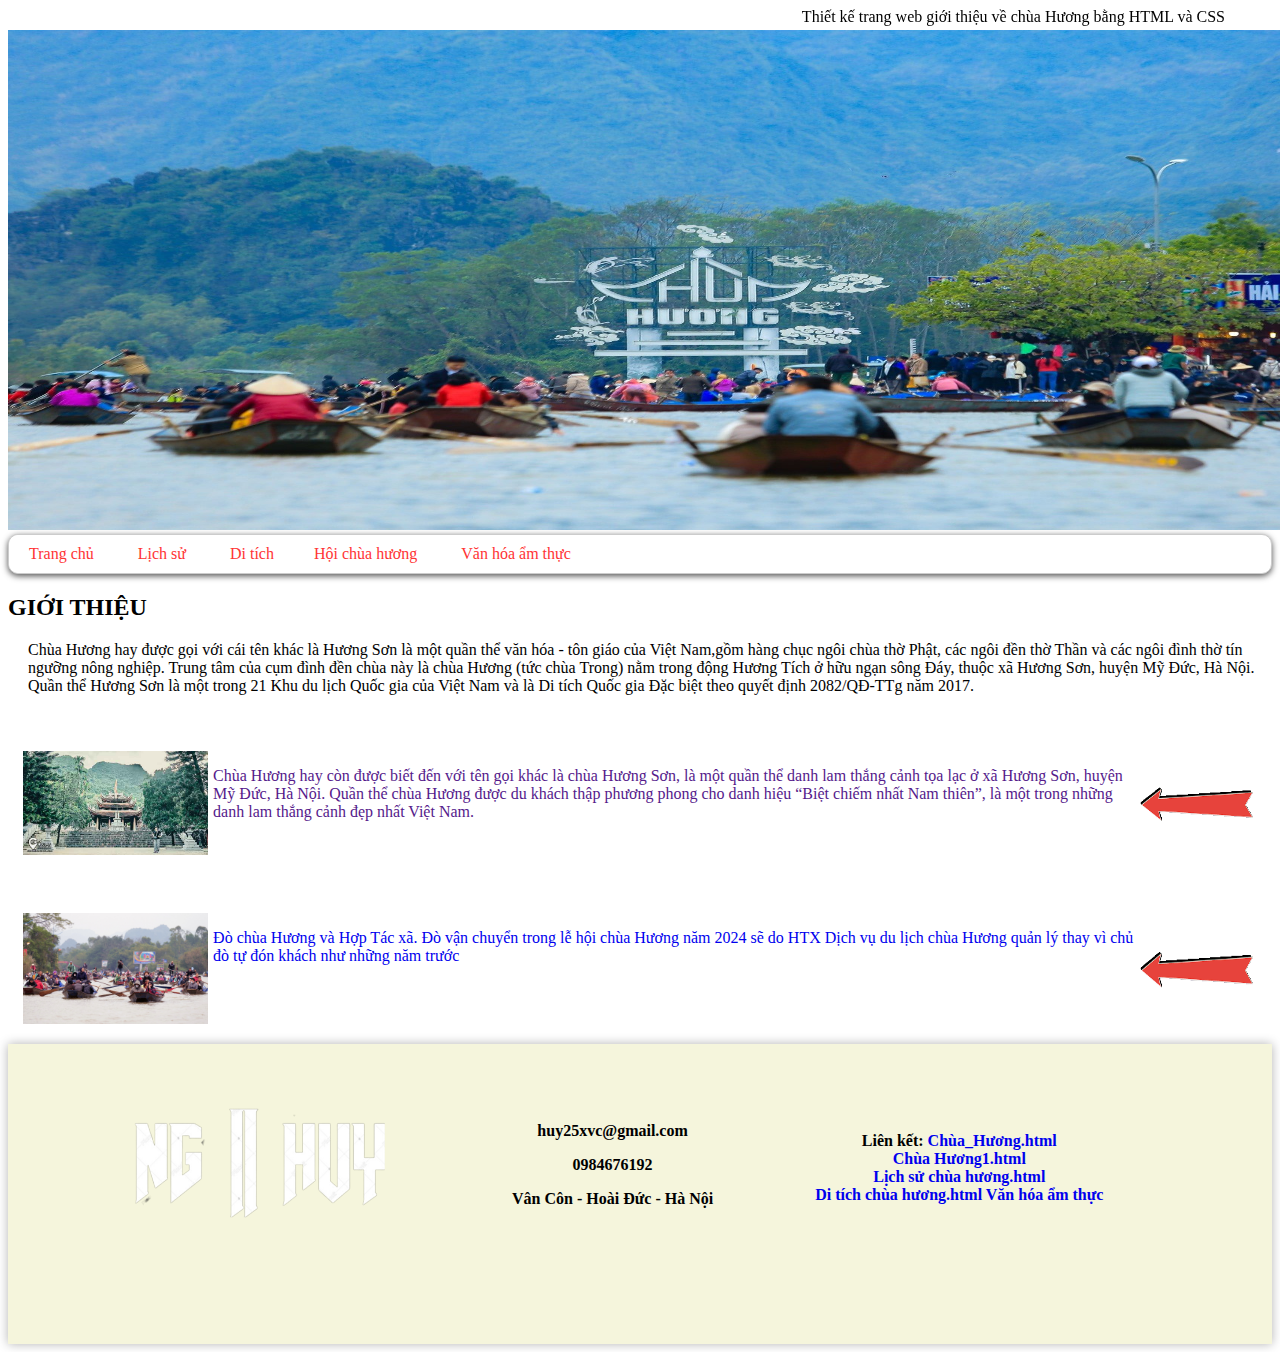
<file: index.html>
<!DOCTYPE html>
<html lang="en">
<head>
    <meta charset="UTF-8">
    <meta name="viewport" content="width=device-width, initial-scale=1.0">
    
    <title>Chùa Hương</title>
    <link rel="stylesheet" href="./1771020357.css">
</head>
<body>
<main>
  <header>
    <div>
        <marquee behavior="alternate">Thiết kế trang web giới thiệu về chùa Hương bằng HTML và CSS</marquee>
    </div>
    <div align="center">
            <a href="./chua-huong.jpg"><img src="./chua-huong.jpg" alt="" width="1500px" height="500px"></a>
    </div>
  </header>
  <main>
    <nav>
        <div class="menu">
    <ul>
      <li><a href="#">Trang chủ</a></li>
      <li><a href="./lich-su-chua-huong.html">Lịch sử</a>
        <ul class="submenu">
          <li><a href="./lich-su-chua-huong.html#C1">Lịch sử ra đời</a></li>
          <li><a href="./lich-su-chua-huong.html#C2">Khám phá truyền thống</a></li>
        </ul>
      </li>
      <li><a href="#">Di tích</a>
        <ul class="submenu1">
        <li><a href="./Di-tich-chua-huong.html#k1" class="href">Di tích nổi tiếng</a></li>
        <li><a href="./Di-tich-chua-huong.html#k2" class="href">Di tích tham quan được quan tâm nhất</a></li>
      </li>
        </ul>
        
      <li><a href="./Chua-huong.html#h1">Hội chùa hương</a>
        <ul class="submenu2">
          <li><a href="./Chua-huong.html#e1"5 class="href">Thời Gian</a></li>
          <li><a href="./Chua_Huong.html#H1" class="href">một số địa điểm các tuyến hội nổi tiếng</a></li>
          <li><a href="./Chua_Huong.html#L1" class="href">Một số vấn đề khi đi hội</a></li>
        </ul>
      </li>
      <li><a href="./Van-Hoa-Am-Thuc.html#AT1">Văn hóa ẩm thực</a></li>
    </ul>
  </div>
  </nav>
<h2>GIỚI THIỆU</h2>
<nav>
<div>
      <ul>
        <li class="Chuahuong">Chùa Hương hay được gọi với cái tên khác là Hương Sơn là một quần thể văn hóa - tôn giáo của Việt Nam,gồm hàng chục ngôi chùa thờ Phật, các ngôi đền thờ Thần và các ngôi đình thờ tín ngưỡng nông nghiệp. Trung tâm của cụm đình đền chùa này là chùa Hương (tức chùa Trong) nằm trong động Hương Tích ở hữu ngạn sông Đáy, thuộc xã Hương Sơn, huyện Mỹ Đức, Hà Nội. Quần thể Hương Sơn là một trong 21 Khu du lịch Quốc gia của Việt Nam và là Di tích Quốc gia Đặc biệt theo quyết định 2082/QĐ-TTg năm 2017.</li><br><br>
      </ul>
    <div>
      <a href=""><div class="container"><img src="./chua-thien-tru-chua-huong-dong-huong-tich-tour-le-hoi-kynghidongduong-vn-01.jpg" alt="Chuahuong" width="15%">
      <p class="caption" id="#o1">Chùa Hương hay còn được biết đến với tên gọi khác là chùa Hương Sơn, là một quần thể danh lam thắng cảnh tọa lạc ở xã Hương Sơn, huyện Mỹ Đức, Hà Nội. Quần thể chùa Hương được du khách thập phương phong cho danh hiệu “Biệt chiếm nhất Nam thiên”, là một trong những danh lam thắng cảnh đẹp nhất Việt Nam.</p>
      <img class="caps" src="./arrow-3683_256.gif" width="10%"></div></a>
    </div>
      <br>
    <div>
      <a href="Chua-huong1.html"><div class="container"><img src="./do.jpg" alt="" width="15%">
      <p class="caption" >Đò chùa Hương và Hợp Tác xã. Đò vận chuyển trong lễ hội chùa Hương năm 2024 sẽ do HTX Dịch vụ du lịch chùa Hương quản lý thay vì chủ đò tự đón khách như những năm trước</p>
      <img class="caps" src="./arrow-3683_256.gif" width="10%"></div></a>
    </div>
  </nav>
    </main>
    <footer>
      <div class="box">
        <table>
            <tr>
                <th class="box1">
                    <img src="./logo.jpg" width="500px">
                </th>
                <th class="w">
                    <p class="v1"><i class="fas fa-envelope"></i> huy25xvc@gmail.com</p>
                    <p class="v2"><i class="fas fa-phone"></i> 0984676192</p>
                    <p class="v3"><i class="fas fa-map-marker-alt"></i> Vân Côn - Hoài Đức - Hà Nội</p>
                </th>
                <th class="k">Liên kết: <a href="Chua-huong.html">Chùa_Hương.html</a><br>
                    <a href="Chua-huong1.html">Chùa Hương1.html</a><br>
                    <a href="./lich-su-chua-huong.html">Lịch sử chùa hương.html</a><br>
                    <a href="./Di-tich-chua-huong.html">Di tích chùa hương.html</a>
                    <a href="./Van-Hoa-Am-Thuc.html">Văn hóa ẩm thực</a>
                </th>
            </tr>
        </table>
    </div>
    </footer>
  </body>
</html>
</file>
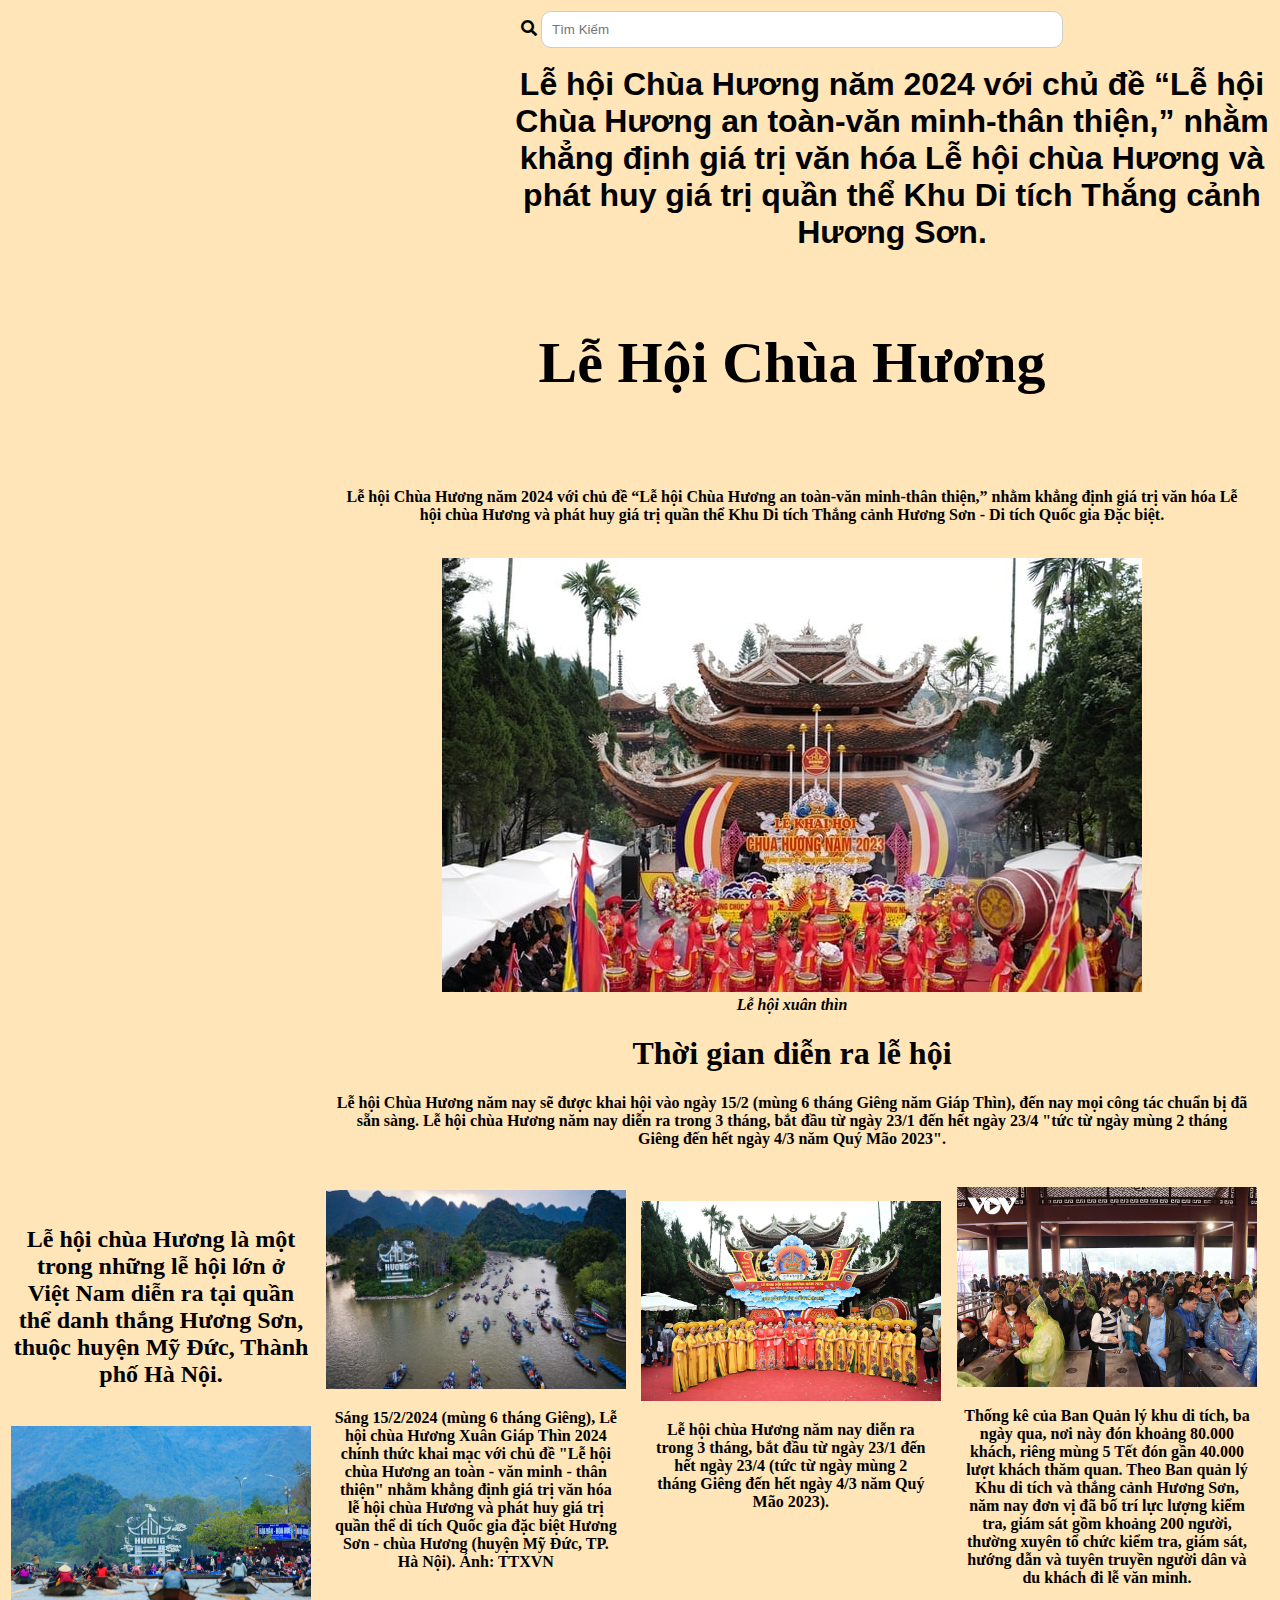
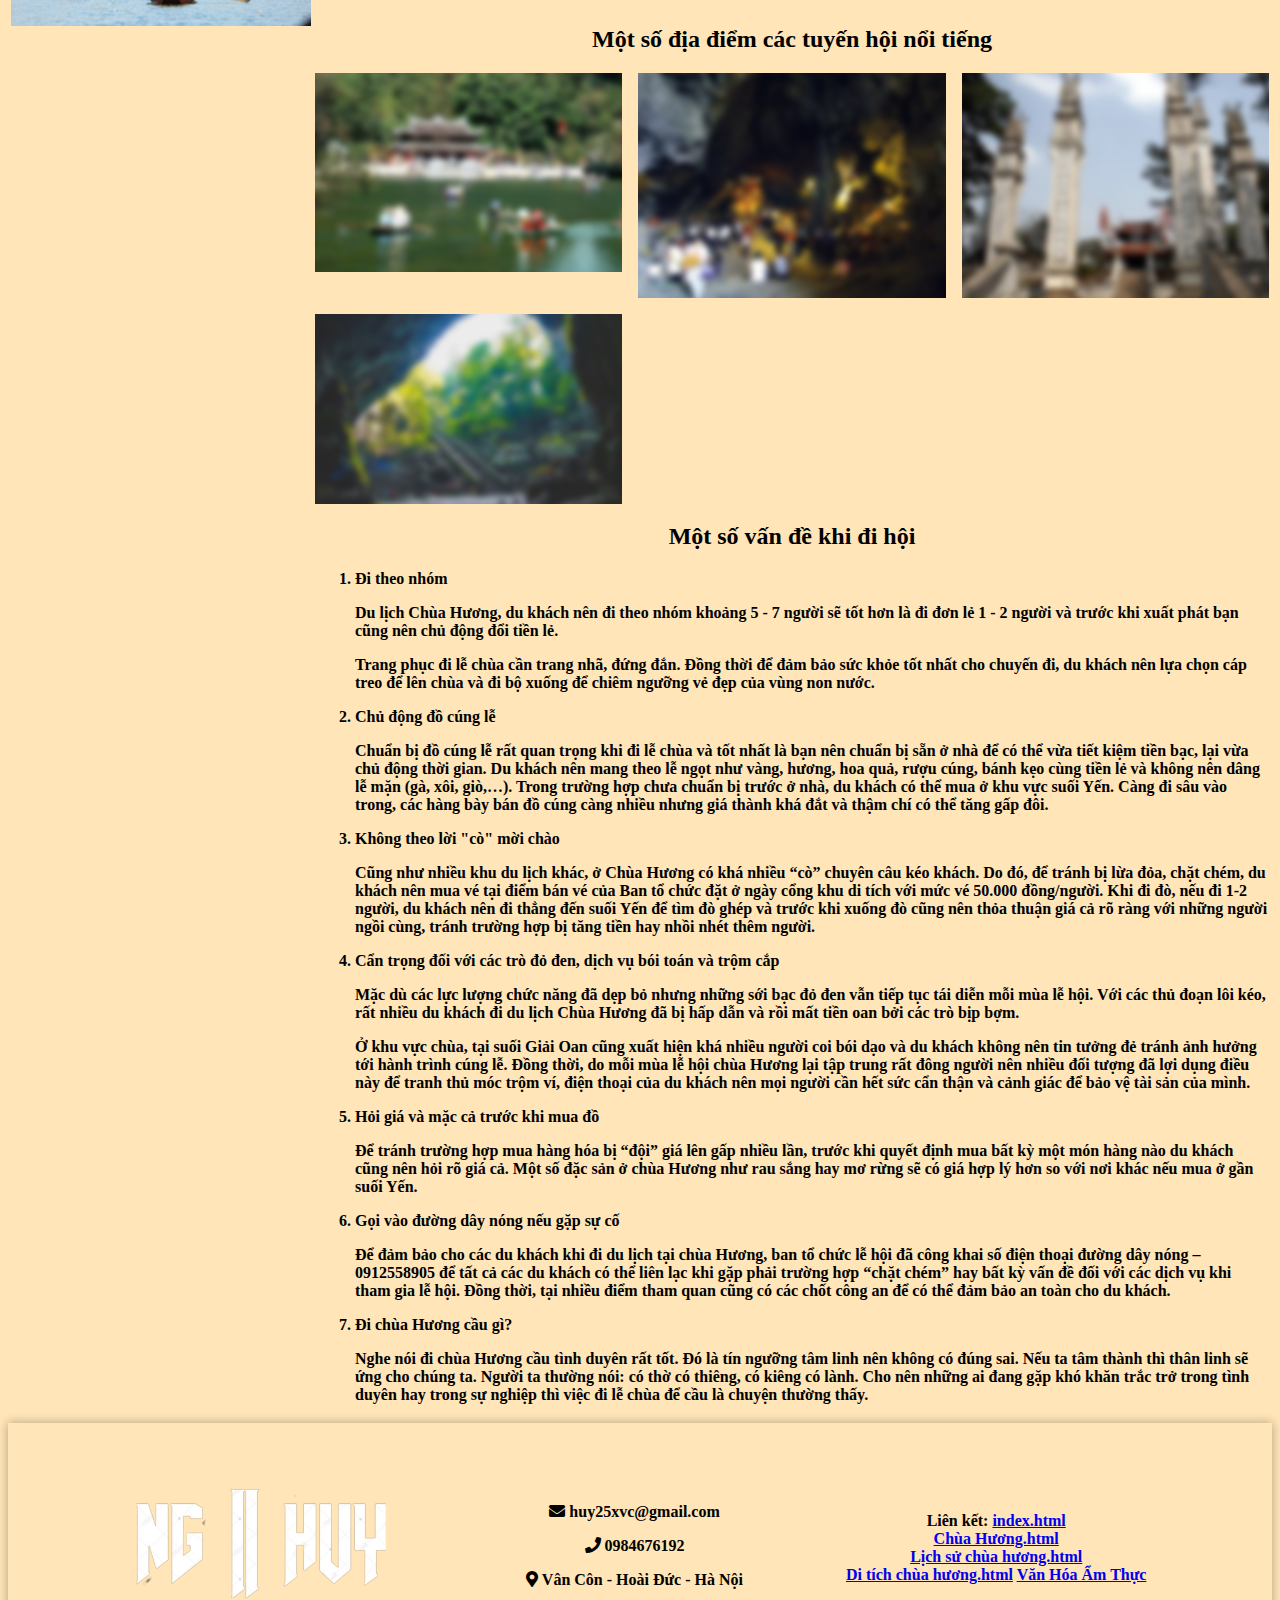
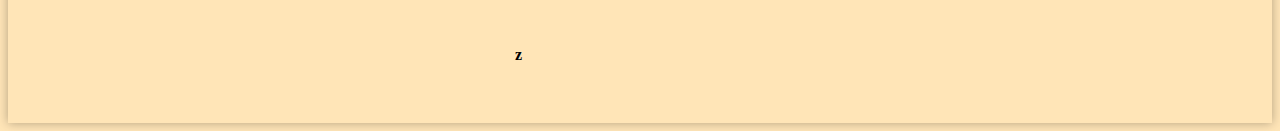
<file: Chua-huong.html>
<!DOCTYPE html>
<html lang="en">
<head>
    <meta charset="UTF-8">
    <meta name="viewport" content="width=device-width, initial-scale=1.0">
    <title>Ảnh hội chùa Hương</title>
    <link rel="stylesheet" href="./Chua-huong.css">
    <link rel="stylesheet" href="https://cdnjs.cloudflare.com/ajax/libs/font-awesome/5.15.2/css/all.min.css">
</head>
<body>
    <header>
        <table>
        <tr>
            <th><h2>Lễ hội chùa Hương là một<br>
                trong những lễ hội lớn ở<br>
                Việt Nam diễn ra tại quần<br>
                thể danh thắng Hương Sơn,<br>
                thuộc huyện Mỹ Đức, Thành<br>
                phố Hà Nội.</h2><br>
            <div class="image-container">
                <img src="./chua-huong.jpg">
            </div>    
            </th>
            <th><div class="input-container">
        <i class="fas fa-search input-icon"></i>
        <input type="text" class="input-bar" placeholder="Tìm Kiếm">
      </div>
    </header>
    <br>
    <main>
        <h1 class="chu">Lễ hội Chùa Hương năm 2024 với chủ đề “Lễ hội Chùa Hương an toàn-văn minh-thân thiện,” nhằm khẳng định giá trị văn hóa Lễ hội chùa Hương và phát huy giá trị quần thể Khu Di tích Thắng cảnh Hương Sơn.</h1>
    <div class="container">
        <p class="caps" id="h1">Lễ Hội Chùa Hương</p><br>
        <p>Lễ hội Chùa Hương năm 2024 với chủ đề “Lễ hội Chùa Hương an toàn-văn minh-thân thiện,” nhằm khẳng định giá trị văn hóa Lễ hội chùa Hương và phát huy giá trị quần thể Khu Di tích Thắng cảnh Hương Sơn - Di tích Quốc gia Đặc biệt.</p><br>
        <a href="#"><img src="./1.jpg"></a><br><i>Lễ hội xuân thìn</i>
        </p>
        <h1 id="e1">Thời gian diễn ra lễ hội</h1>
    <p class="a">Lễ hội Chùa Hương năm nay sẽ được khai hội vào ngày 15/2 (mùng 6 tháng Giêng năm Giáp Thìn), đến nay mọi công tác chuẩn bị đã sẵn sàng.
        Lễ hội chùa Hương năm nay diễn ra trong 3 tháng, bắt đầu từ ngày 23/1 đến hết ngày 23/4 "tức từ ngày mùng 2 tháng Giêng đến hết ngày 4/3 năm Quý Mão 2023".</p>
            </div>
        <table>
            <tr class="b">
                <th><img src="./2.jpg" width="300px" class="zoomable"><br>
                <p>Sáng 15/2/2024 (mùng 6 tháng Giêng), Lễ hội
                    chùa Hương Xuân Giáp Thìn 2024 chính thức khai
                    mạc với chủ đề "Lễ hội chùa Hương an toàn - văn minh - thân thiện" nhằm khẳng định giá trị văn hóa lễ hội chùa Hương và phát huy giá trị quần thể di tích Quốc gia đặc biệt Hương Sơn - chùa Hương (huyện Mỹ Đức, TP. Hà Nội). Ảnh: TTXVN</p>
                </th>
                <th><img src="./3.jpg" width="300px" class="zoomable1"><br>
                <p>Lễ hội chùa Hương năm nay diễn ra trong 3 tháng, bắt đầu từ ngày 23/1 đến hết ngày 23/4 (tức từ ngày mùng 2 tháng Giêng đến hết ngày 4/3 năm Quý Mão 2023).</p>
                </th>
                <th><img src="./cuoi-tet.jpg" width="300px" class="zoomable2"><br>
                <p>Thống kê của Ban Quản lý khu di tích, ba ngày qua, nơi này đón khoảng 80.000 khách, riêng mùng 5 Tết đón gần 40.000 lượt khách thăm quan. 
                    Theo Ban quản lý Khu di tích và thắng cảnh Hương Sơn, năm nay đơn vị đã bố trí lực lượng kiểm tra, giám sát gồm khoảng 200 người, thường xuyên tổ chức kiểm tra, giám sát, hướng dẫn và tuyên truyền người dân và du khách đi lễ văn minh. 
                </p>
                </th>
            </tr>
        </table>
        <div>
            <div class="localtion-child">
                <h2 id="H1">Một số địa điểm các tuyến hội nổi tiếng</h2>
                <div class="gril-container">
                <article class="Localtion-listing" id="1">
                    <a href="#" class="Localtion-title">Đền Ngũ Trình Nhạc</a>
                    <div class="Localtion-image"><img src="./den-ngu-trinh-nhac.jpg" alt="đền ngũ trình nhạc" width="340px"></div>
                </article> 
                <article class="Localtion-listing" id="2">
                    <a href="#" class="Localtion-title">Động Đại Bình</a>
                    <div class="Localtion-image"><img src="./dong-dai-binh.jpg" alt="động đại bình" width="340px"></div>
                </article> 
                <article class="Localtion-listing" id="3">
                    <a href="#" class="Localtion-title">Đền Cửa Võng</a>
                    <div class="Localtion-image"> <img src="./den-cua-vong.jpg" alt="Đền cửa võng" width="340px"></div>
                </article>
                <article class="Localtion-listing" id="4">
                    <a href="#" class="Localtion-title">Động Hương Tích</a>
                    <div class="Localtion-image"><img src="./dong-huong-tich.jpg" alt="Động hương tích" width="340px"></div>
                </article>
                </div>
                <div id="L1">
                    <h2>Một số vấn đề khi đi hội</h2>
                </div>
                    <ol class="list" start="1">
                    <li>Đi theo nhóm</li>
                    <p>Du lịch Chùa Hương, du khách nên đi theo nhóm khoảng 5 - 7 người sẽ tốt hơn là đi đơn lẻ 1 - 2 người và trước khi xuất phát bạn cũng nên chủ động đổi tiền lẻ. </p>
                    <p>Trang phục đi lễ chùa cần trang nhã, đứng đắn. Đồng thời để đảm bảo sức khỏe tốt nhất cho chuyến đi, du khách nên lựa chọn cáp treo để lên chùa và đi bộ xuống để chiêm ngưỡng vẻ đẹp của vùng non nước.</p>
                    <li>Chủ động đồ cúng lễ</li>
                    <p>Chuẩn bị đồ cúng lễ rất quan trọng khi đi lễ chùa và tốt nhất là bạn nên chuẩn bị sẵn ở nhà để có thể vừa tiết kiệm tiền bạc, lại vừa chủ động thời gian. Du khách nên mang theo lễ ngọt như vàng, hương, hoa quả, rượu cúng, bánh kẹo cùng tiền lẻ và không nên dâng lễ mặn (gà, xôi, giò,…). Trong trường hợp chưa chuẩn bị trước ở nhà, du khách có thể mua ở khu vực suối Yến.  Càng đi sâu vào trong, các hàng bày bán đồ cúng càng nhiều nhưng giá thành khá đắt và thậm chí có thể tăng gấp đôi.</p>
                    <li>Không theo lời "cò" mời chào</li>
                    <p>Cũng như nhiều khu du lịch khác, ở Chùa Hương có khá nhiều “cò” chuyên câu kéo khách. Do đó, để tránh bị lừa đỏa, chặt chém, du khách nên mua vé tại điểm bán vé của Ban tổ chức đặt ở ngày cổng khu di tích với mức vé 50.000 đồng/người. Khi đi đò, nếu đi 1-2 người, du khách nên đi thẳng đến suối Yến để tìm đò ghép và trước khi xuống đò cũng nên thỏa thuận giá cả rõ ràng với những người ngồi cùng, tránh trường hợp bị tăng tiền hay nhồi nhét thêm người.</p>
                    <li>Cẩn trọng đối với các trò đỏ đen, dịch vụ bói toán và trộm cắp</li>
                    <p>Mặc dù các lực lượng chức năng đã dẹp bỏ nhưng những sới bạc đỏ đen vẫn tiếp tục tái diễn mỗi mùa lễ hội. Với các thủ đoạn lôi kéo, rất nhiều du khách đi du lịch Chùa Hương đã bị hấp dẫn và rồi mất tiền oan bởi các trò bịp bợm.
                    </p>
                    <p>Ở khu vực chùa, tại suối Giải Oan cũng xuất hiện khá nhiều người coi bói dạo và du khách không nên tin tưởng đẻ tránh ảnh hưởng tới hành trình cúng lễ. Đồng thời, do mỗi mùa lễ hội chùa Hương lại tập trung rất đông người nên nhiều đối tượng đã lợi dụng điều này để tranh thủ móc trộm ví, điện thoại của du khách nên mọi người cần hết sức cẩn thận và cảnh giác để bảo vệ tài sản của mình.</p>
                    
                    <li>Hỏi giá và mặc cả trước khi mua đồ</li>
                    <p>Để tránh trường hợp mua hàng hóa bị “đội” giá lên gấp nhiều lần, trước khi quyết định mua bất kỳ một món hàng nào du khách cũng nên hỏi rõ giá cả. Một số đặc sản ở chùa Hương như rau sắng hay mơ rừng sẽ có giá hợp lý hơn so với nơi khác nếu mua ở gần suối Yến.</p>
                    <li>Gọi vào đường dây nóng nếu gặp sự cố</li>
                    <p>Để đảm bảo cho các du khách khi đi du lịch tại chùa Hương, ban tổ chức lễ hội đã công khai số điện thoại đường dây nóng – 0912558905 để tất cả các du khách có thể liên lạc khi gặp phải trường hợp “chặt chém” hay bất kỳ vấn đề đối với các dịch vụ khi tham gia lễ hội. Đồng thời, tại nhiều điểm tham quan cũng có các chốt công an để có thể đảm bảo an toàn cho du khách.</p>
                    <li>Đi chùa Hương cầu gì?</li>
                    <p>Nghe nói đi chùa Hương cầu tình duyên rất tốt. Đó là tín ngưỡng tâm linh nên không có đúng sai. Nếu ta tâm thành thì thân linh sẽ ứng cho chúng ta. Người ta thường nói: có thờ có thiêng, có kiêng có lành. Cho nên những ai đang gặp khó khăn trắc trở trong tình duyên hay trong sự nghiệp thì việc đi lễ chùa để cầu là chuyện thường thấy.</p>
                </ol>  
            </div>
        </div>
        </th>
    </tr>
    </table>
</main>
    <footer>
        <div class="box">
        <table>
            <tr>
                <th class="box1">
                    <img src="./logo.jpg" width="500px">
z                <th class="w">
                    <p class="v1"><i class="fas fa-envelope"></i> huy25xvc@gmail.com</p>
                    <p class="v2"><i class="fas fa-phone"></i> 0984676192</p>
                    <p class="v3"><i class="fas fa-map-marker-alt"></i> Vân Côn - Hoài Đức - Hà Nội</p>
                </th>
                <th class="k">Liên kết: <a href="./index.html">index.html</a><br>
                    <a href="./Chua-huong1.html">Chùa Hương.html</a><br>
                    <a href="./lich-su-chua-huong.html">Lịch sử chùa hương.html</a><br>
                    <a href="./Di-tich-chua-huong.html">Di tích chùa hương.html</a>
                    <a href="./Van-Hoa-Am-Thuc.html">Văn Hóa Ẩm Thực</a>
                </th>
            </tr>
        </table>
    </div>
    </footer>
</body>
</html>
</file>
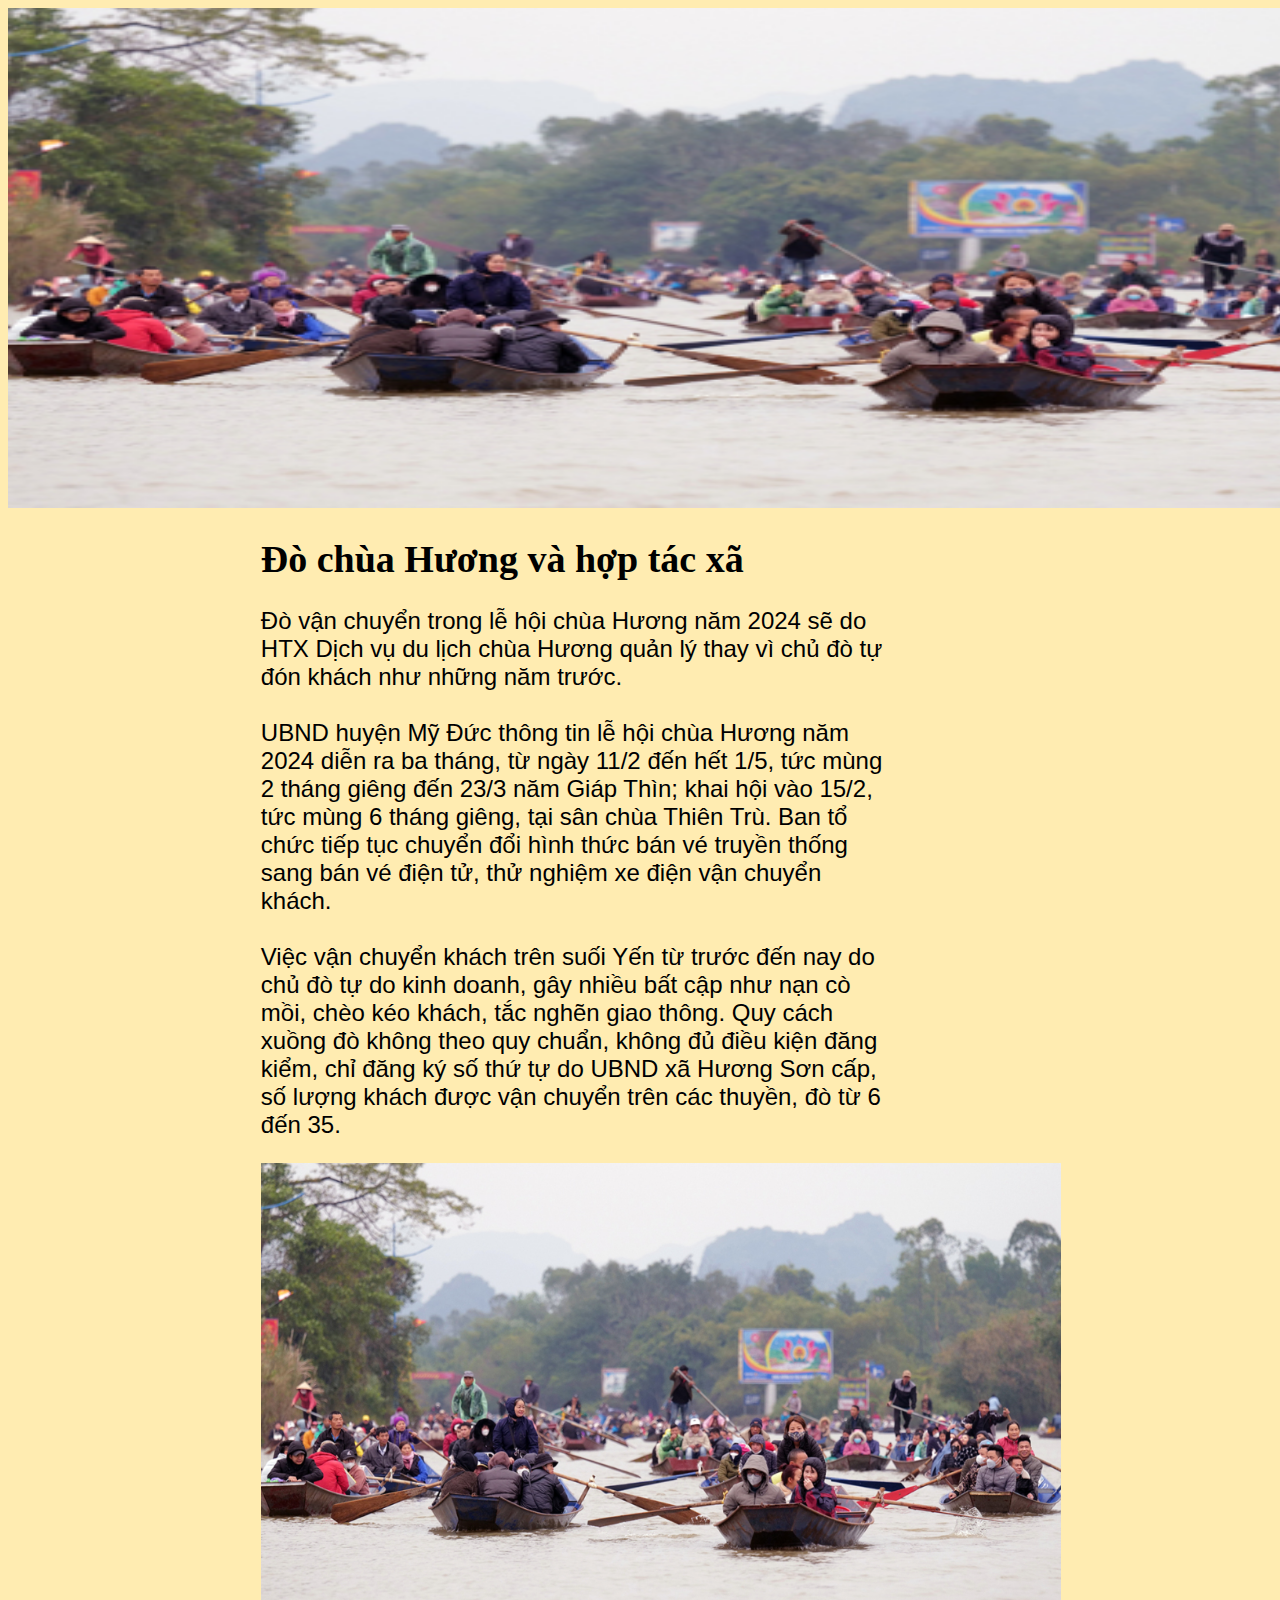
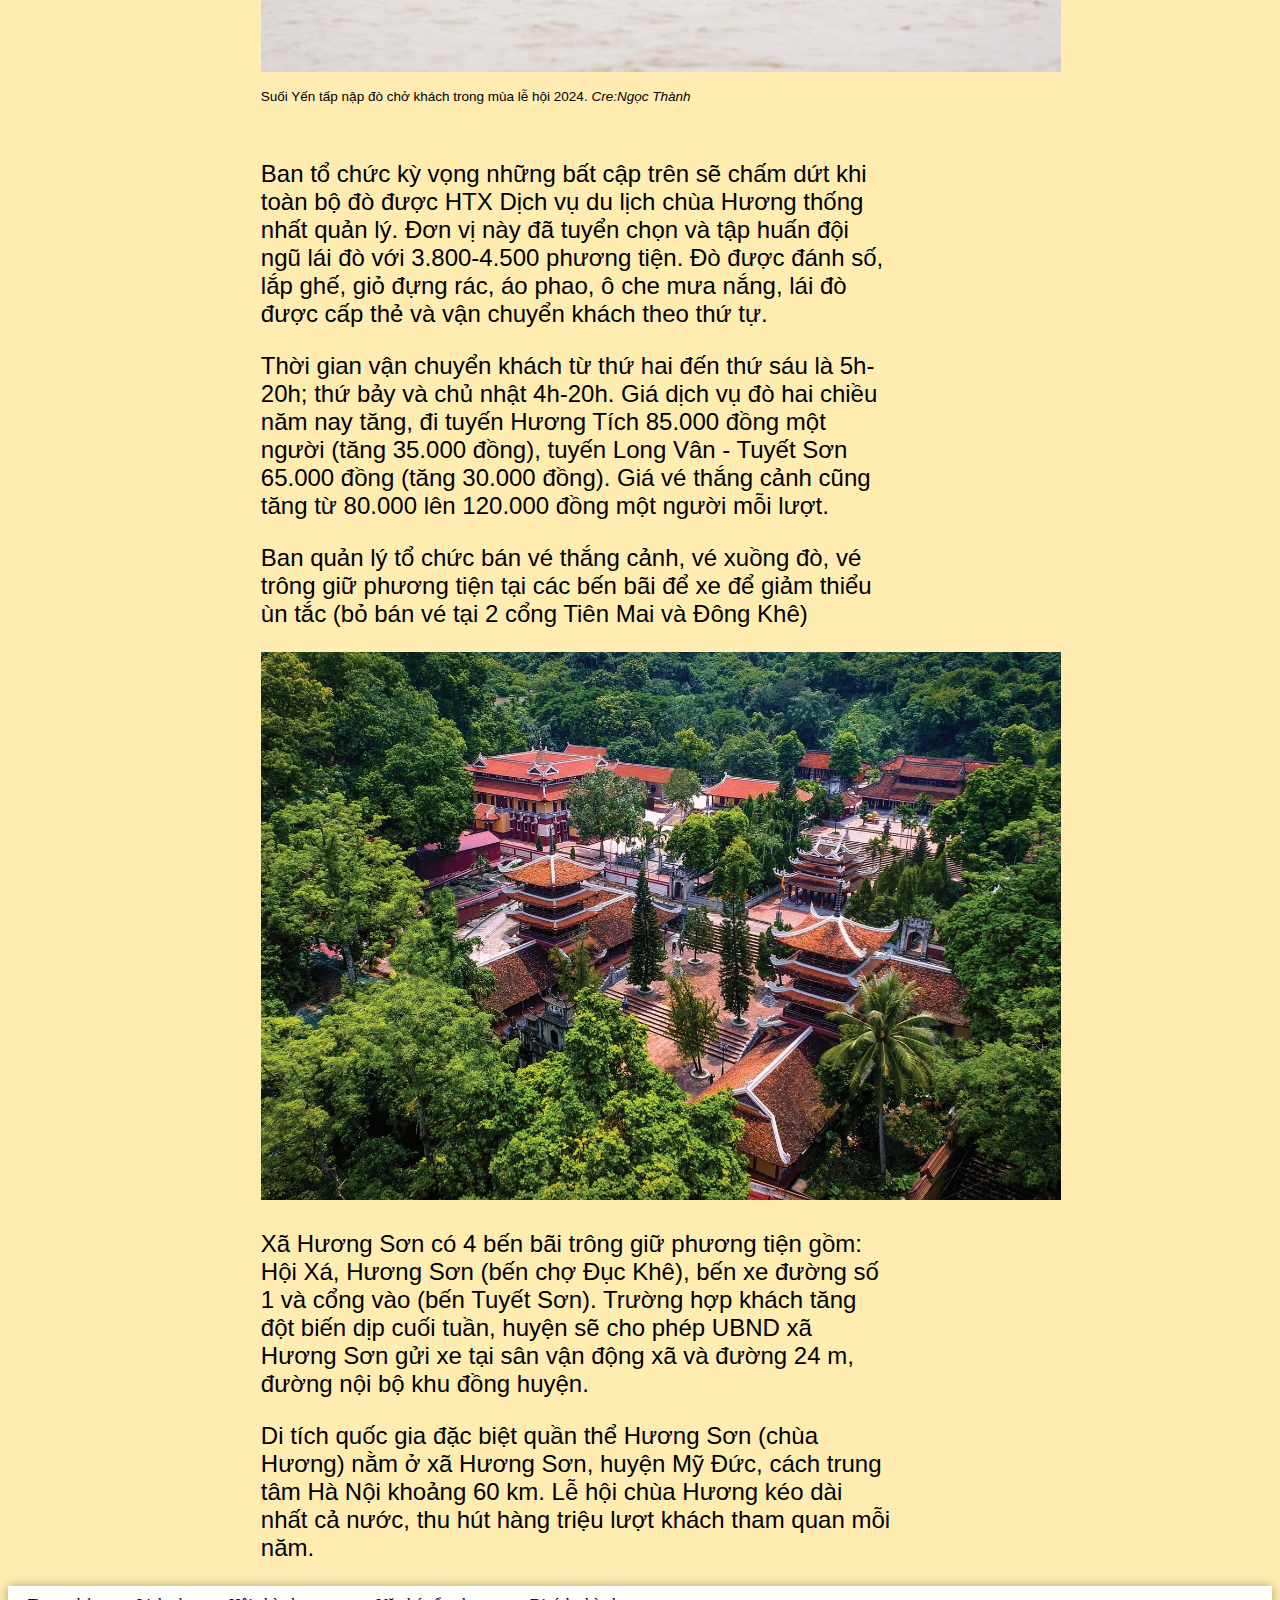
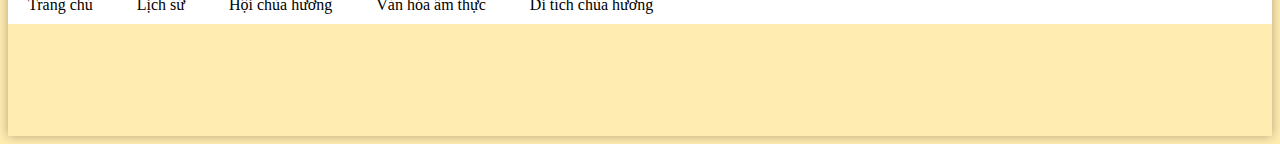
<file: Chua-huong1.html>
<!DOCTYPE html>
<html lang="en">
<head>
    <meta charset="UTF-8">
    <meta name="viewport" content="width=device-width, initial-scale=1.0">
    <title>Đò chùa Hương và Hợp tác xã</title>
    <link rel="stylesheet" href="./Chua-huong1.css">
</head>
<body>
    <header>
        <table>
        <img src="./do.jpg" alt="" width="1510px" height="500px">
    </table>
    <h1 class="d1">Đò chùa Hương và hợp tác xã</h1>
</header>
    <main>
    <div class="c1">
    <p class="font_size">Đò vận chuyển trong lễ hội chùa Hương năm 2024 sẽ do HTX Dịch vụ du lịch chùa Hương quản lý thay vì chủ đò tự đón khách như những năm trước.
        <br><br>
        UBND huyện Mỹ Đức thông tin lễ hội chùa Hương năm 2024 diễn ra ba tháng, từ ngày 11/2 đến hết 1/5, tức mùng 2 tháng giêng đến 23/3 năm Giáp Thìn; khai hội vào 15/2, tức mùng 6 tháng giêng, tại sân chùa Thiên Trù. Ban tổ chức tiếp tục chuyển đổi hình thức bán vé truyền thống sang bán vé điện tử, thử nghiệm xe điện vận chuyển khách.
        <br><br>
        Việc vận chuyển khách trên suối Yến từ trước đến nay do chủ đò tự do kinh doanh, gây nhiều bất cập như nạn cò mồi, chèo kéo khách, tắc nghẽn giao thông. Quy cách xuồng đò không theo quy chuẩn, không đủ điều kiện đăng kiểm, chỉ đăng ký số thứ tự do UBND xã Hương Sơn cấp, số lượng khách được vận chuyển trên các thuyền, đò từ 6 đến 35.
    </p>
    <div>
        <img src="./doo.jpg" width="800px"><br><p class="font">Suối Yến tấp nập đò chở khách trong mùa lễ hội 2024. <em>Cre:Ngọc Thành</em></p>
    </div>
        <br>
        <div class="font1">
        <p>Ban tổ chức kỳ vọng những bất cập trên sẽ chấm dứt khi toàn bộ đò được HTX Dịch vụ du lịch chùa Hương thống nhất quản lý. Đơn vị này đã tuyển chọn và tập huấn đội ngũ lái đò với 3.800-4.500 phương tiện. Đò được đánh số, lắp ghế, giỏ đựng rác, áo phao, ô che mưa nắng, lái đò được cấp thẻ và vận chuyển khách theo thứ tự.
        </p>
        <p>Thời gian vận chuyển khách từ thứ hai đến thứ sáu là 5h-20h; thứ bảy và chủ nhật 4h-20h. Giá dịch vụ đò hai chiều năm nay tăng, đi tuyến Hương Tích 85.000 đồng một người (tăng 35.000 đồng), tuyến Long Vân - Tuyết Sơn 65.000 đồng (tăng 30.000 đồng). Giá vé thắng cảnh cũng tăng từ 80.000 lên 120.000 đồng một người mỗi lượt.</p>
        <p>Ban quản lý tổ chức bán vé thắng cảnh, vé xuồng đò, vé trông giữ phương tiện tại các bến bãi để xe để giảm thiểu ùn tắc (bỏ bán vé tại 2 cổng Tiên Mai và Đông Khê)</p>
        <img src="./a111.jpg" width="800px">
        <p>Xã Hương Sơn có 4 bến bãi trông giữ phương tiện gồm: Hội Xá, Hương Sơn (bến chợ Đục Khê), bến xe đường số 1 và cổng vào (bến Tuyết Sơn). Trường hợp khách tăng đột biến dịp cuối tuần, huyện sẽ cho phép UBND xã Hương Sơn gửi xe tại sân vận động xã và đường 24 m, đường nội bộ khu đồng huyện.</p>
        <p>Di tích quốc gia đặc biệt quần thể Hương Sơn (chùa Hương) nằm ở xã Hương Sơn, huyện Mỹ Đức, cách trung tâm Hà Nội khoảng 60 km. Lễ hội chùa Hương kéo dài nhất cả nước, thu hút hàng triệu lượt khách tham quan mỗi năm.</p>
            </div>
        </div>
    </main>
    <footer>
<div class="box">
    <table>
        <table>
            <div class="menu">
    <ul>
      <li><a href="./index.html">Trang chủ</a></li>
      <li><a href="./Lich-su-chua-huong.css">Lịch sử</a></li>
      <li><a href="./Chua-huong.html">Hội chùa hương</a></li>
      <li><a href="./Van-Hoa-Am-Thuc.html">Văn hóa ẩm thực</a></li>
      <li><a href="./Di-tich-chua-huong.html">Di tích chùa hương</a></li>
    </ul>
            </div>
        </table>
    </table>
</div>
</footer>
</body>
</html>
</file>
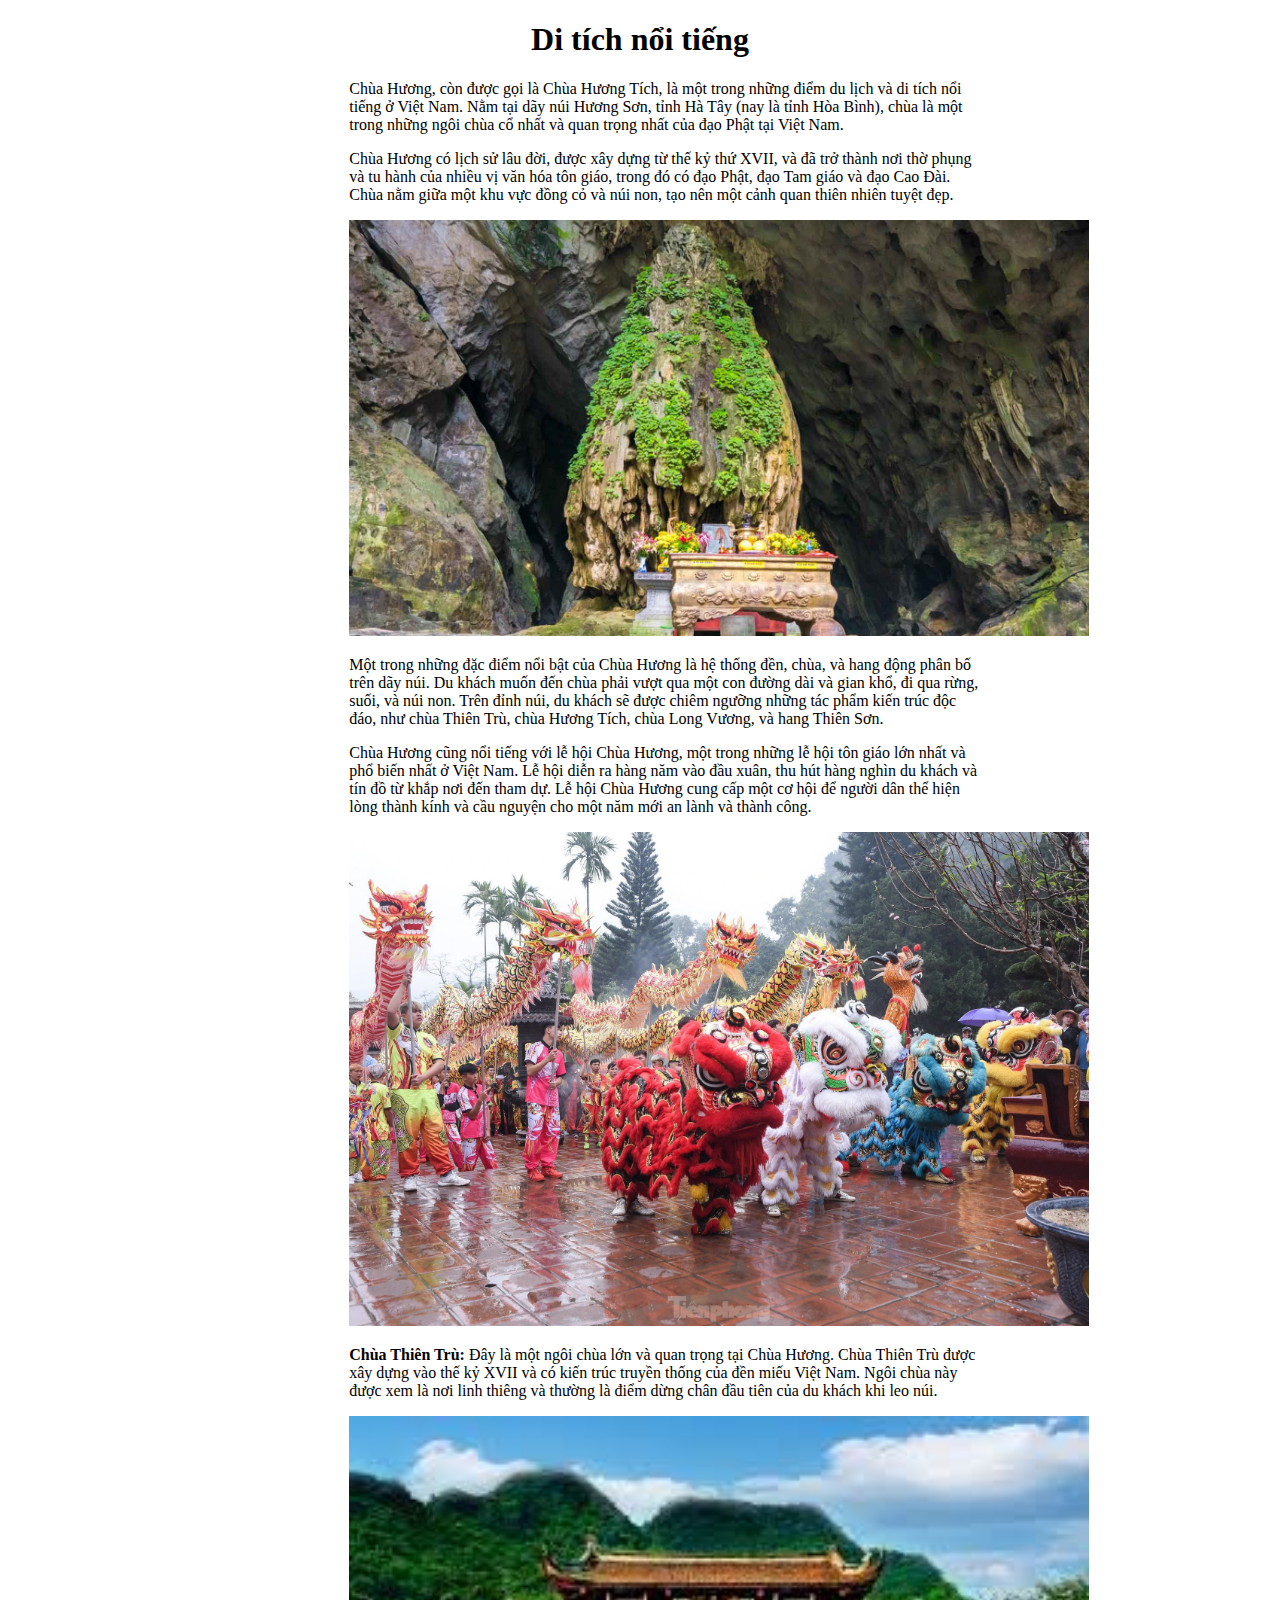
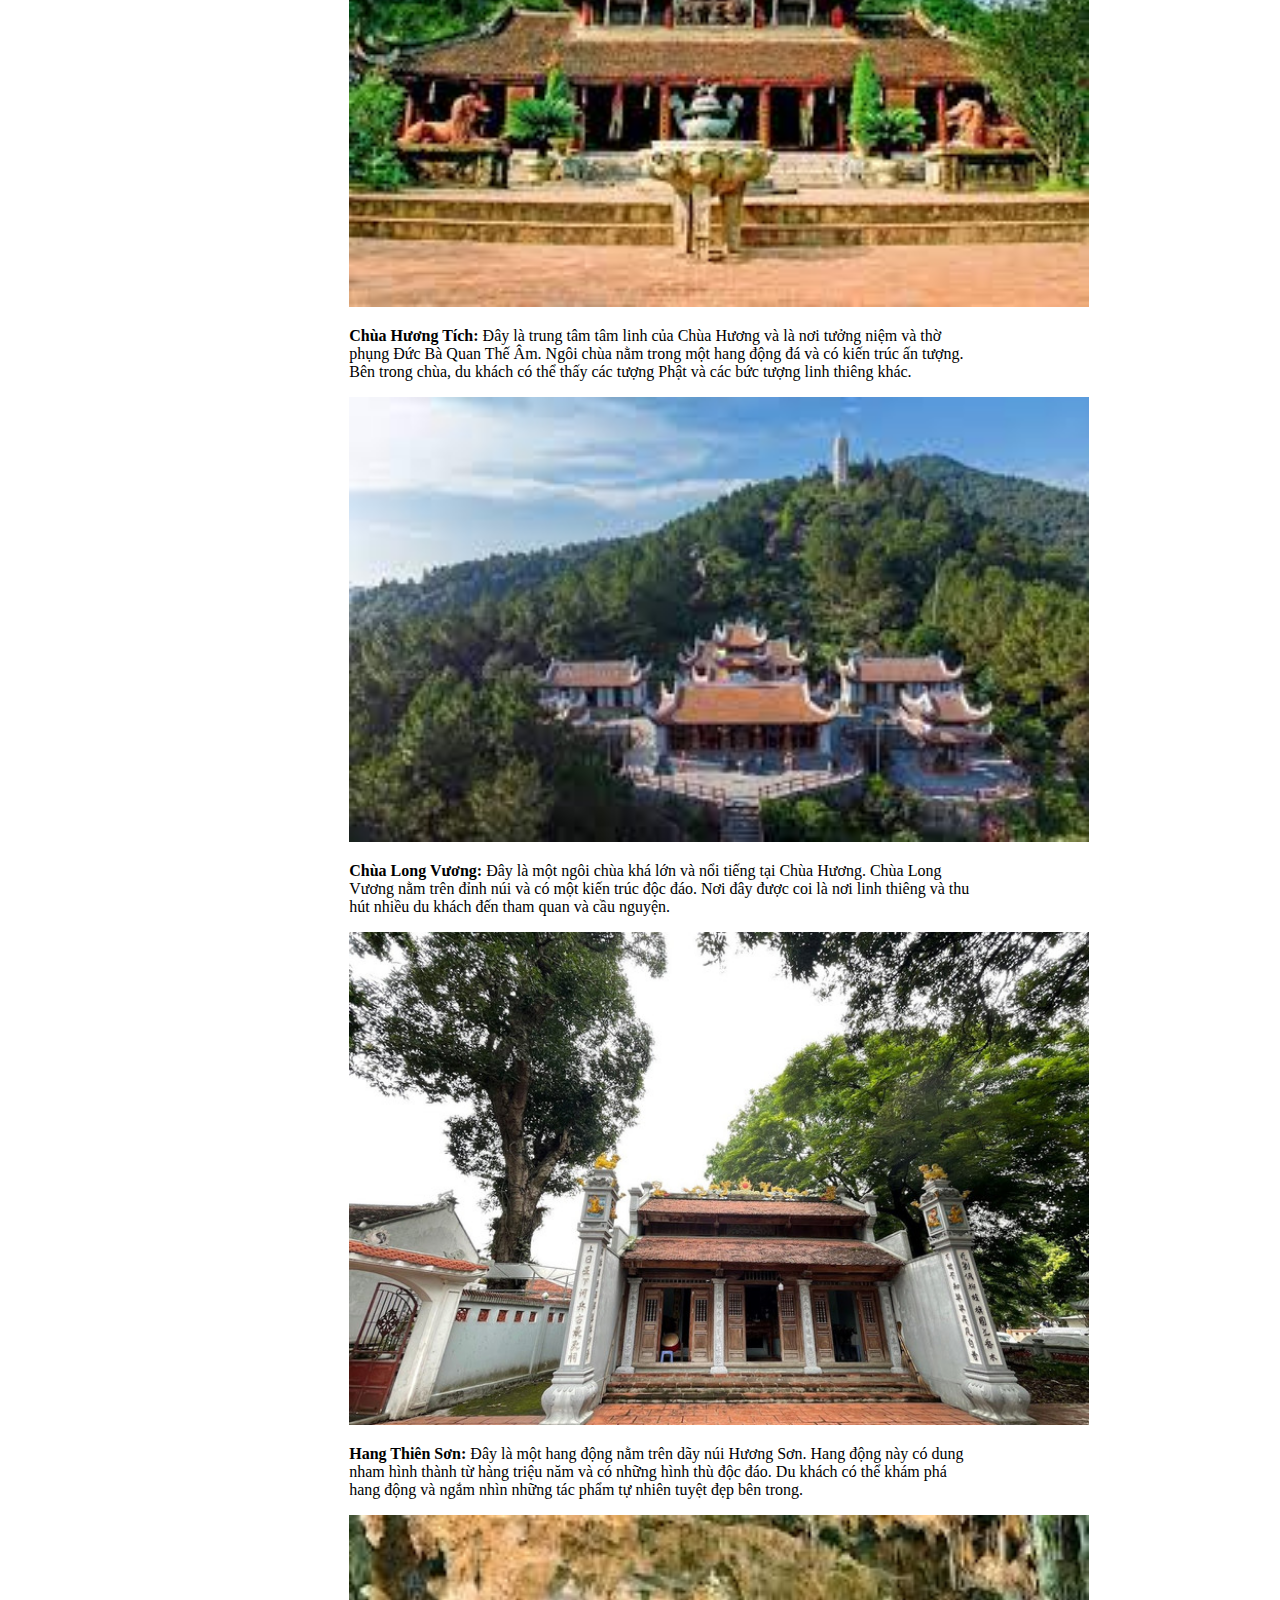
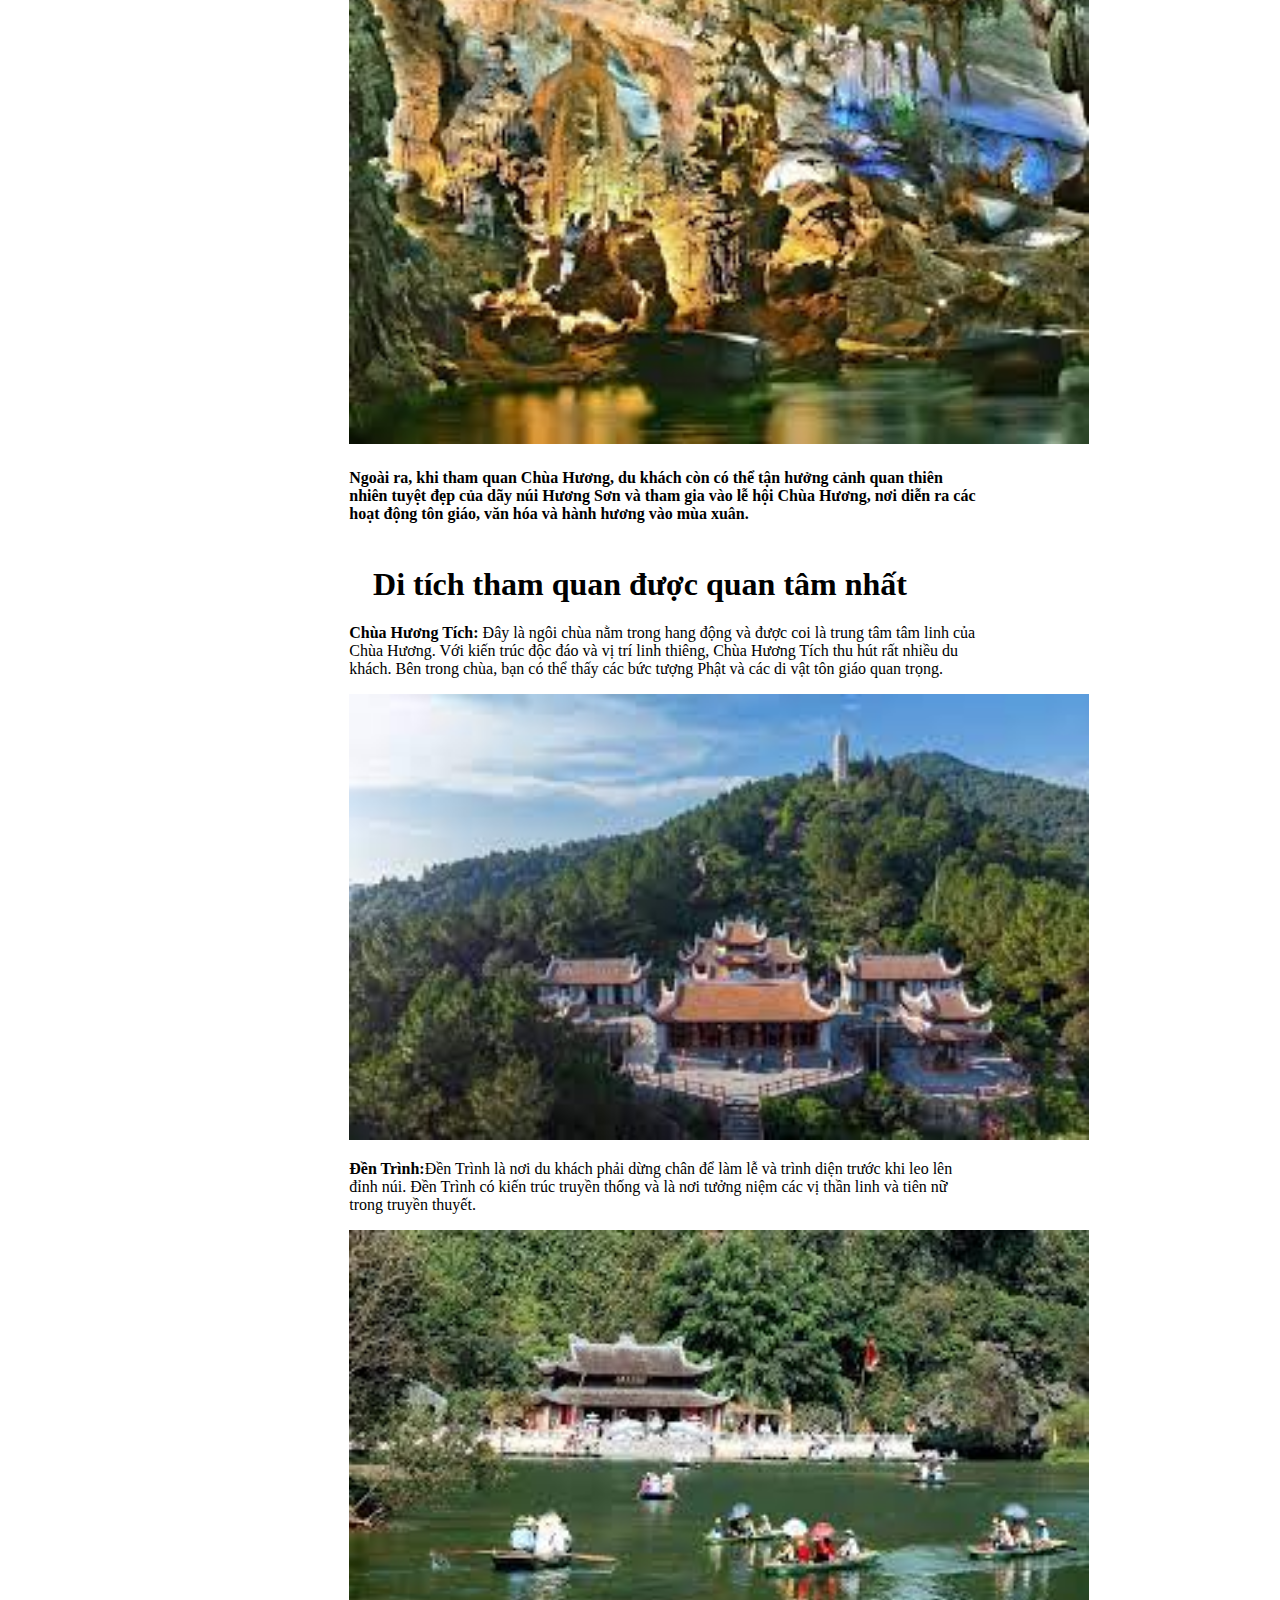
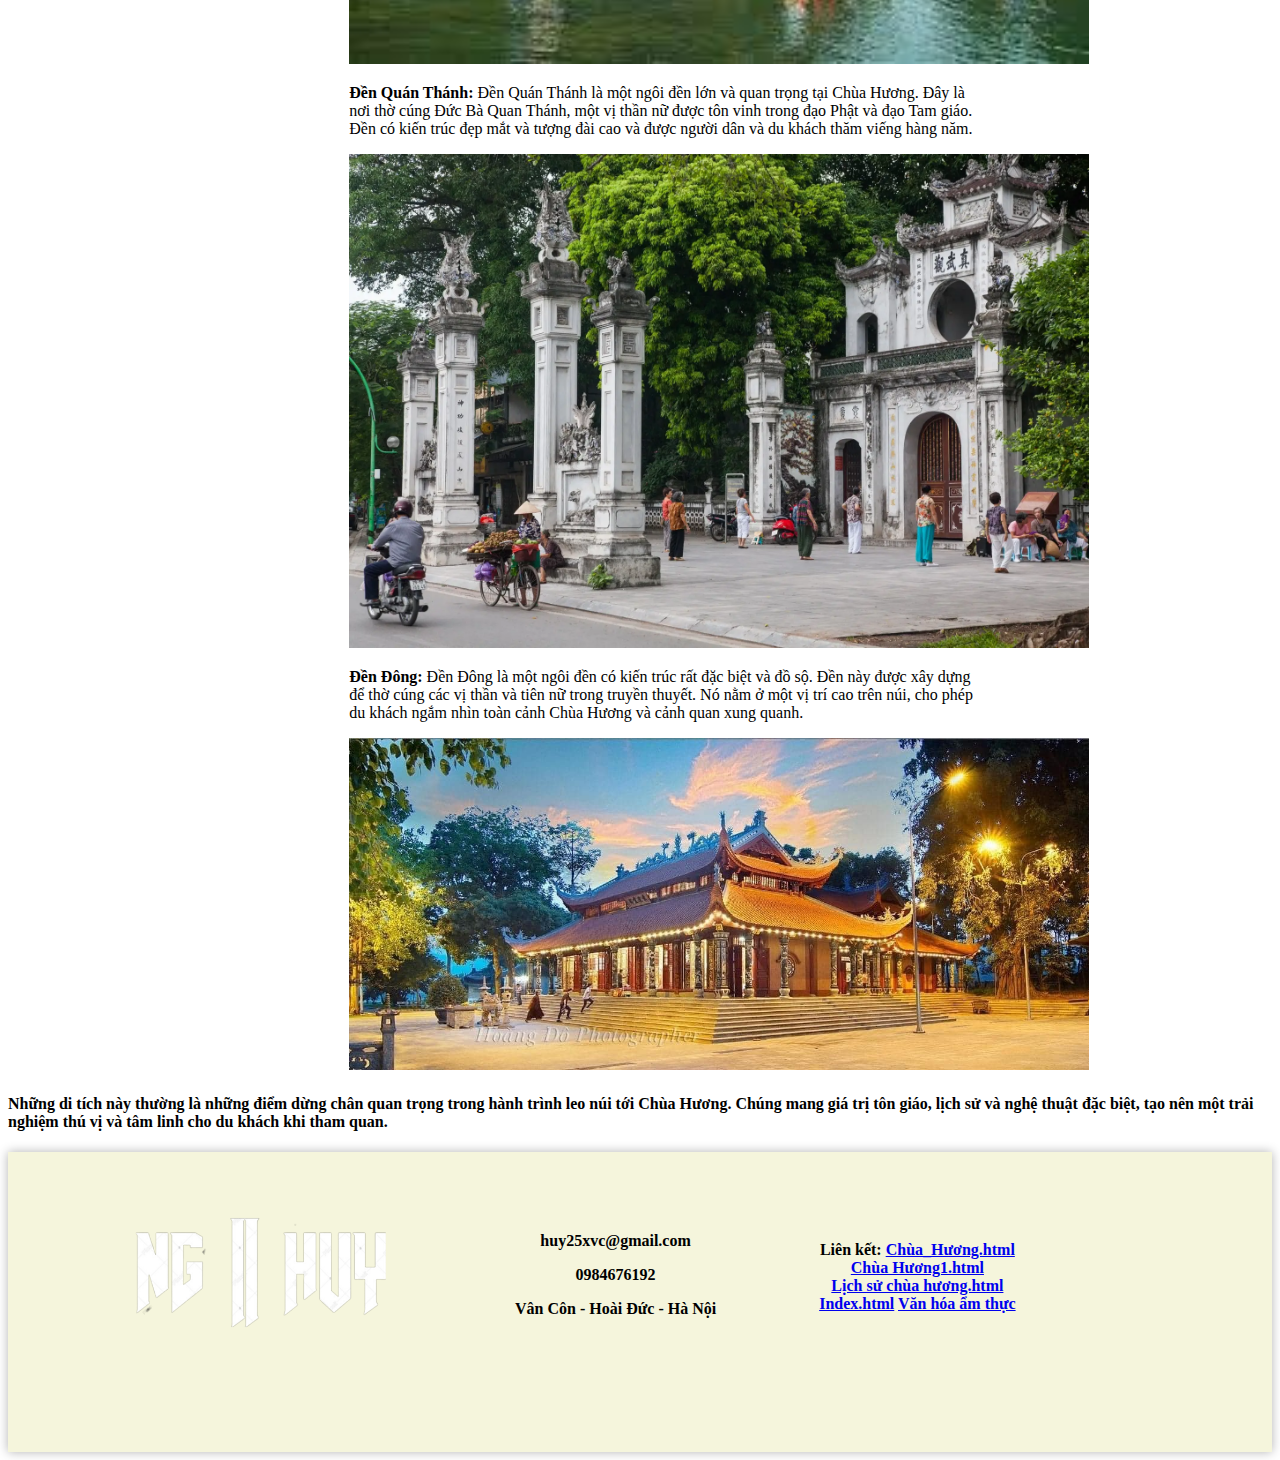
<file: Di-tich-chua-huong.html>
<!DOCTYPE html>
<html lang="en">
<head>
    <meta charset="UTF-8">
    <meta name="viewport" content="width=device-width, initial-scale=1.0">
    <title>Di_Tích</title>
    <link rel="stylesheet" href="Di-tich.css">
</head>
<body>
    <table>
        <div class="k2">
    <h1 id="#k1">Di tích nổi tiếng</h1>
    </div>
    <main>

    
    <div class="k3">
        <p>Chùa Hương, còn được gọi là Chùa Hương Tích, là một trong những điểm du lịch và di tích nổi tiếng ở Việt Nam. Nằm tại dãy núi Hương Sơn, tỉnh Hà Tây (nay là tỉnh Hòa Bình), chùa là một trong những ngôi chùa cổ nhất và quan trọng nhất của đạo Phật tại Việt Nam.</p>
    <p>Chùa Hương có lịch sử lâu đời, được xây dựng từ thế kỷ thứ XVII, và đã trở thành nơi thờ phụng và tu hành của nhiều vị văn hóa tôn giáo, trong đó có đạo Phật, đạo Tam giáo và đạo Cao Đài. Chùa nằm giữa một khu vực đồng cỏ và núi non, tạo nên một cảnh quan thiên nhiên tuyệt đẹp.</p>
    <img src="./chua-huong-t1.jpg" alt="chùa_hương" width="740px"><br>
    <p>Một trong những đặc điểm nổi bật của Chùa Hương là hệ thống đền, chùa, và hang động phân bố trên dãy núi. Du khách muốn đến chùa phải vượt qua một con đường dài và gian khổ, đi qua rừng, suối, và núi non. Trên đỉnh núi, du khách sẽ được chiêm ngưỡng những tác phẩm kiến trúc độc đáo, như chùa Thiên Trù, chùa Hương Tích, chùa Long Vương, và hang Thiên Sơn.</p>
    <p>Chùa Hương cũng nổi tiếng với lễ hội Chùa Hương, một trong những lễ hội tôn giáo lớn nhất và phổ biến nhất ở Việt Nam. Lễ hội diễn ra hàng năm vào đầu xuân, thu hút hàng nghìn du khách và tín đồ từ khắp nơi đến tham dự. Lễ hội Chùa Hương cung cấp một cơ hội để người dân thể hiện lòng thành kính và cầu nguyện cho một năm mới an lành và thành công.</p>
    <img src="./hoi.webp" alt="hội" width="740px"><br>
    <p><b>Chùa Thiên Trù:</b> Đây là một ngôi chùa lớn và quan trọng tại Chùa Hương. Chùa Thiên Trù được xây dựng vào thế kỷ XVII và có kiến trúc truyền thống của đền miếu Việt Nam. Ngôi chùa này được xem là nơi linh thiêng và thường là điểm dừng chân đầu tiên của du khách khi leo núi.</p>
    <img src="./chua-thien-tru.jfif" alt="chùa thiên trù" width="740px"><br>
    <p><b>Chùa Hương Tích: </b>Đây là trung tâm tâm linh của Chùa Hương và là nơi tưởng niệm và thờ phụng Đức Bà Quan Thế Âm. Ngôi chùa nằm trong một hang động đá và có kiến trúc ấn tượng. Bên trong chùa, du khách có thể thấy các tượng Phật và các bức tượng linh thiêng khác.</p>
    <img src="./chua-huong-tich.jfif" alt="chùa hương tích" width="740px"><br>
    <p><b>Chùa Long Vương:</b> Đây là một ngôi chùa khá lớn và nổi tiếng tại Chùa Hương. Chùa Long Vương nằm trên đỉnh núi và có một kiến trúc độc đáo. Nơi đây được coi là nơi linh thiêng và thu hút nhiều du khách đến tham quan và cầu nguyện.</p>
    <img src="./chua-long-vuong.jpg" alt="chùa long vương" width="740px"><br>
    <p><b>Hang Thiên Sơn: </b>Đây là một hang động nằm trên dãy núi Hương Sơn. Hang động này có dung nham hình thành từ hàng triệu năm và có những hình thù độc đáo. Du khách có thể khám phá hang động và ngắm nhìn những tác phẩm tự nhiên tuyệt đẹp bên trong.</p>
    <img src="./hang-thien-son.jfif" alt="hang thiên sơn" width="740px"><br>
    <h4>Ngoài ra, khi tham quan Chùa Hương, du khách còn có thể tận hưởng cảnh quan thiên nhiên tuyệt đẹp của dãy núi Hương Sơn và tham gia vào lễ hội Chùa Hương, nơi diễn ra các hoạt động tôn giáo, văn hóa và hành hương vào mùa xuân.</h4>
    </div>
    </table> 
    <table>
         <div class="k2">
    <h1 id="k2">Di tích tham quan được quan tâm nhất</h1>
   </div>
   <div class="k3">
        <p><b>Chùa Hương Tích:</b> Đây là ngôi chùa nằm trong hang động và được coi là trung tâm tâm linh của Chùa Hương. Với kiến trúc độc đáo và vị trí linh thiêng, Chùa Hương Tích thu hút rất nhiều du khách. Bên trong chùa, bạn có thể thấy các bức tượng Phật và các di vật tôn giáo quan trọng.</p>
        <img src="./chua-huong-tich.jfif" alt="chùa hương tích" width="740px"><br>
        <p><b>Đền Trình:</b>Đền Trình là nơi du khách phải dừng chân để làm lễ và trình diện trước khi leo lên đỉnh núi. Đền Trình có kiến trúc truyền thống và là nơi tưởng niệm các vị thần linh và tiên nữ trong truyền thuyết.</p>
        <img src="./den-trinh.jfif" alt="đền trình" width="740px"><br>
        <p><b>
            Đền Quán Thánh:
        </b>Đền Quán Thánh là một ngôi đền lớn và quan trọng tại Chùa Hương. Đây là nơi thờ cúng Đức Bà Quan Thánh, một vị thần nữ được tôn vinh trong đạo Phật và đạo Tam giáo. Đền có kiến trúc đẹp mắt và tượng đài cao và được người dân và du khách thăm viếng hàng năm.</p>
        <img src="den-quan-thanh.webp" alt="đền quán thánh" width="740px">
        <p><b>Đền Đông:</b> Đền Đông là một ngôi đền có kiến trúc rất đặc biệt và đồ sộ. Đền này được xây dựng để thờ cúng các vị thần và tiên nữ trong truyền thuyết. Nó nằm ở một vị trí cao trên núi, cho phép du khách ngắm nhìn toàn cảnh Chùa Hương và cảnh quan xung quanh.</p>
        <img src="./den-dong.jpg" alt="đên đông" width="740px"><br>
   </div>
    </table>
    <div>
        <h4>Những di tích này thường là những điểm dừng chân quan trọng trong hành trình leo núi tới Chùa Hương. Chúng mang giá trị tôn giáo, lịch sử và nghệ thuật đặc biệt, tạo nên một trải nghiệm thú vị và tâm linh cho du khách khi tham quan.</h4>
    </div>
  </main>
  <footer>
    <div class="box">
      <table>
          <tr>
              <th class="box1">
                  <img src="./logo.jpg" width="500px">
              </th>
              <th class="w">
                  <p class="v1"><i class="fas fa-envelope"></i> huy25xvc@gmail.com</p>
                  <p class="v2"><i class="fas fa-phone"></i> 0984676192</p>
                  <p class="v3"><i class="fas fa-map-marker-alt"></i> Vân Côn - Hoài Đức - Hà Nội</p>
              </th>
              <th class="k">Liên kết: <a href="Chua-huong.html">Chùa_Hương.html</a><br>
                  <a href="Chua-huong1.html">Chùa Hương1.html</a><br>
                  <a href="./lich-su-chua-huong.html">Lịch sử chùa hương.html</a><br>
                  <a href="./index.html">Index.html</a>
                  <a href="./Van-Hoa-Am-Thuc.html">Văn hóa ẩm thực</a>
              </th>
          </tr>
      </table>
  </div>
  </footer>
</body>
</html>
</file>
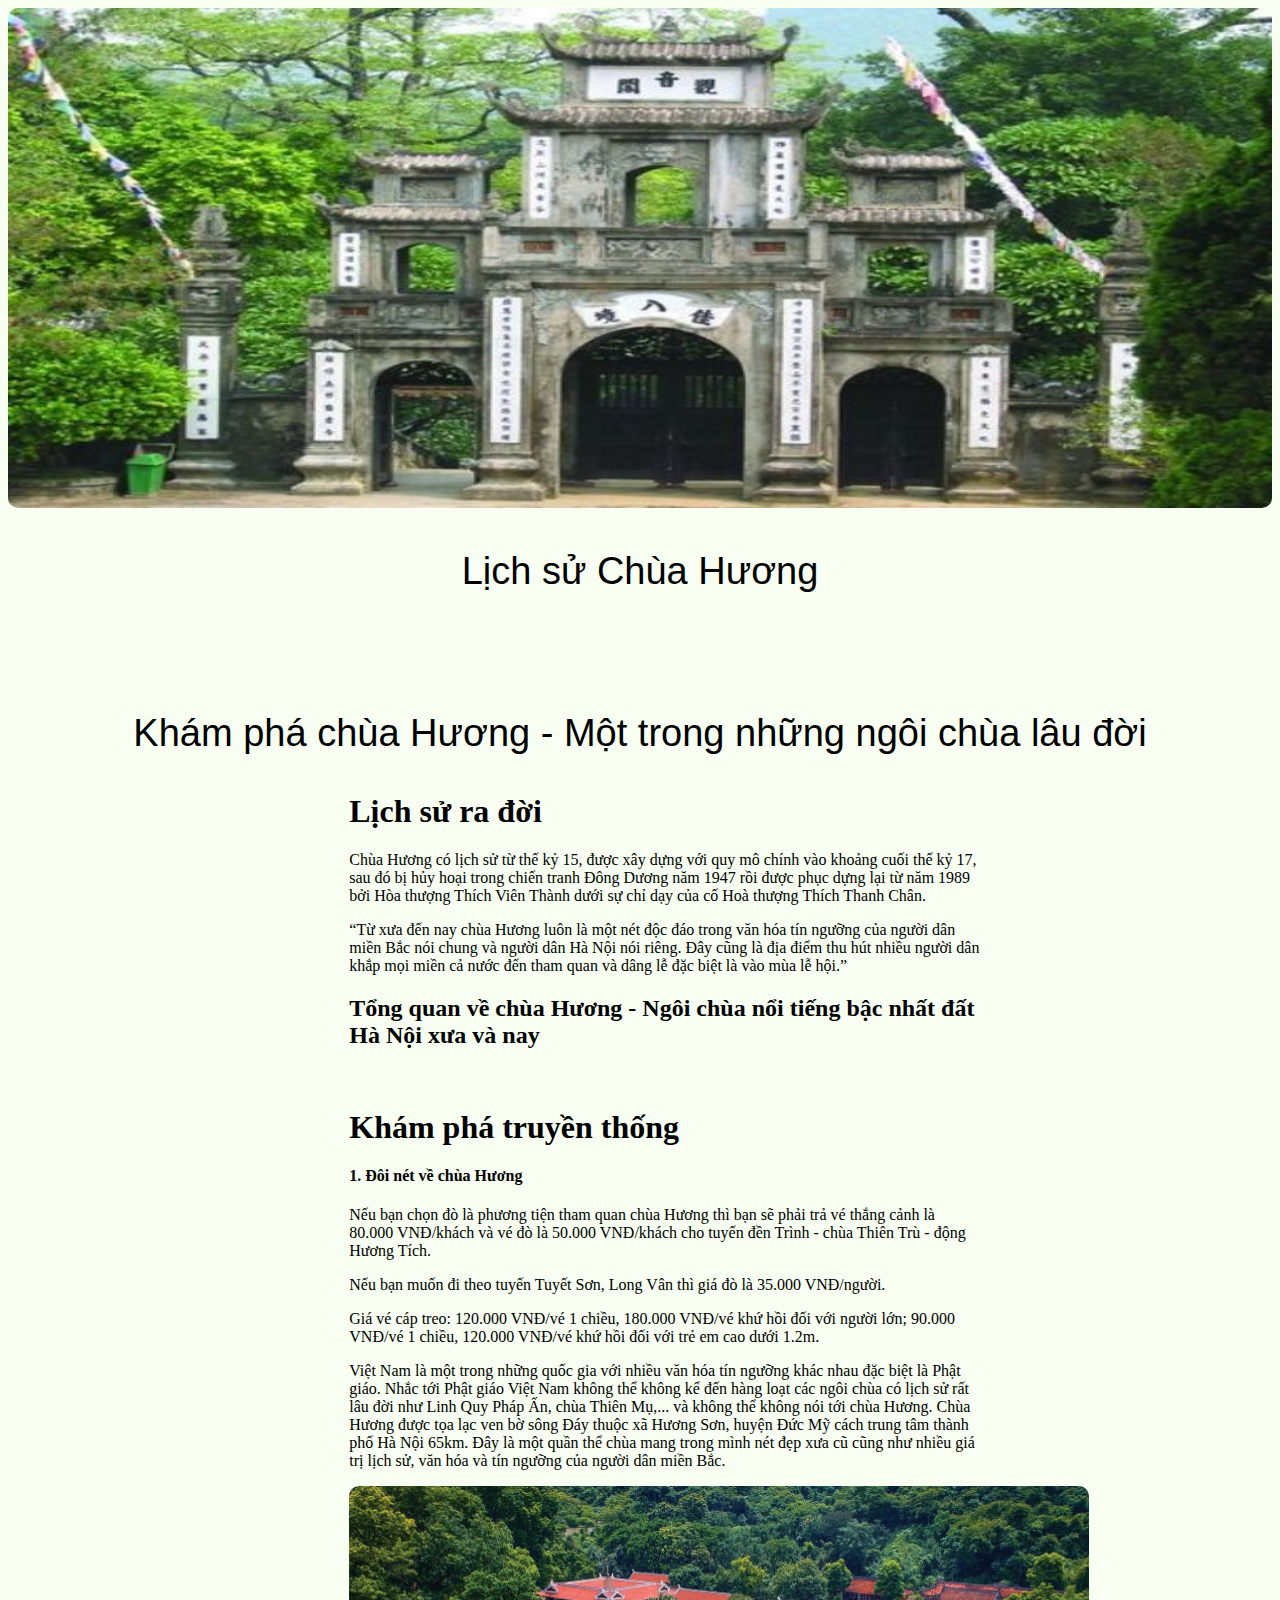
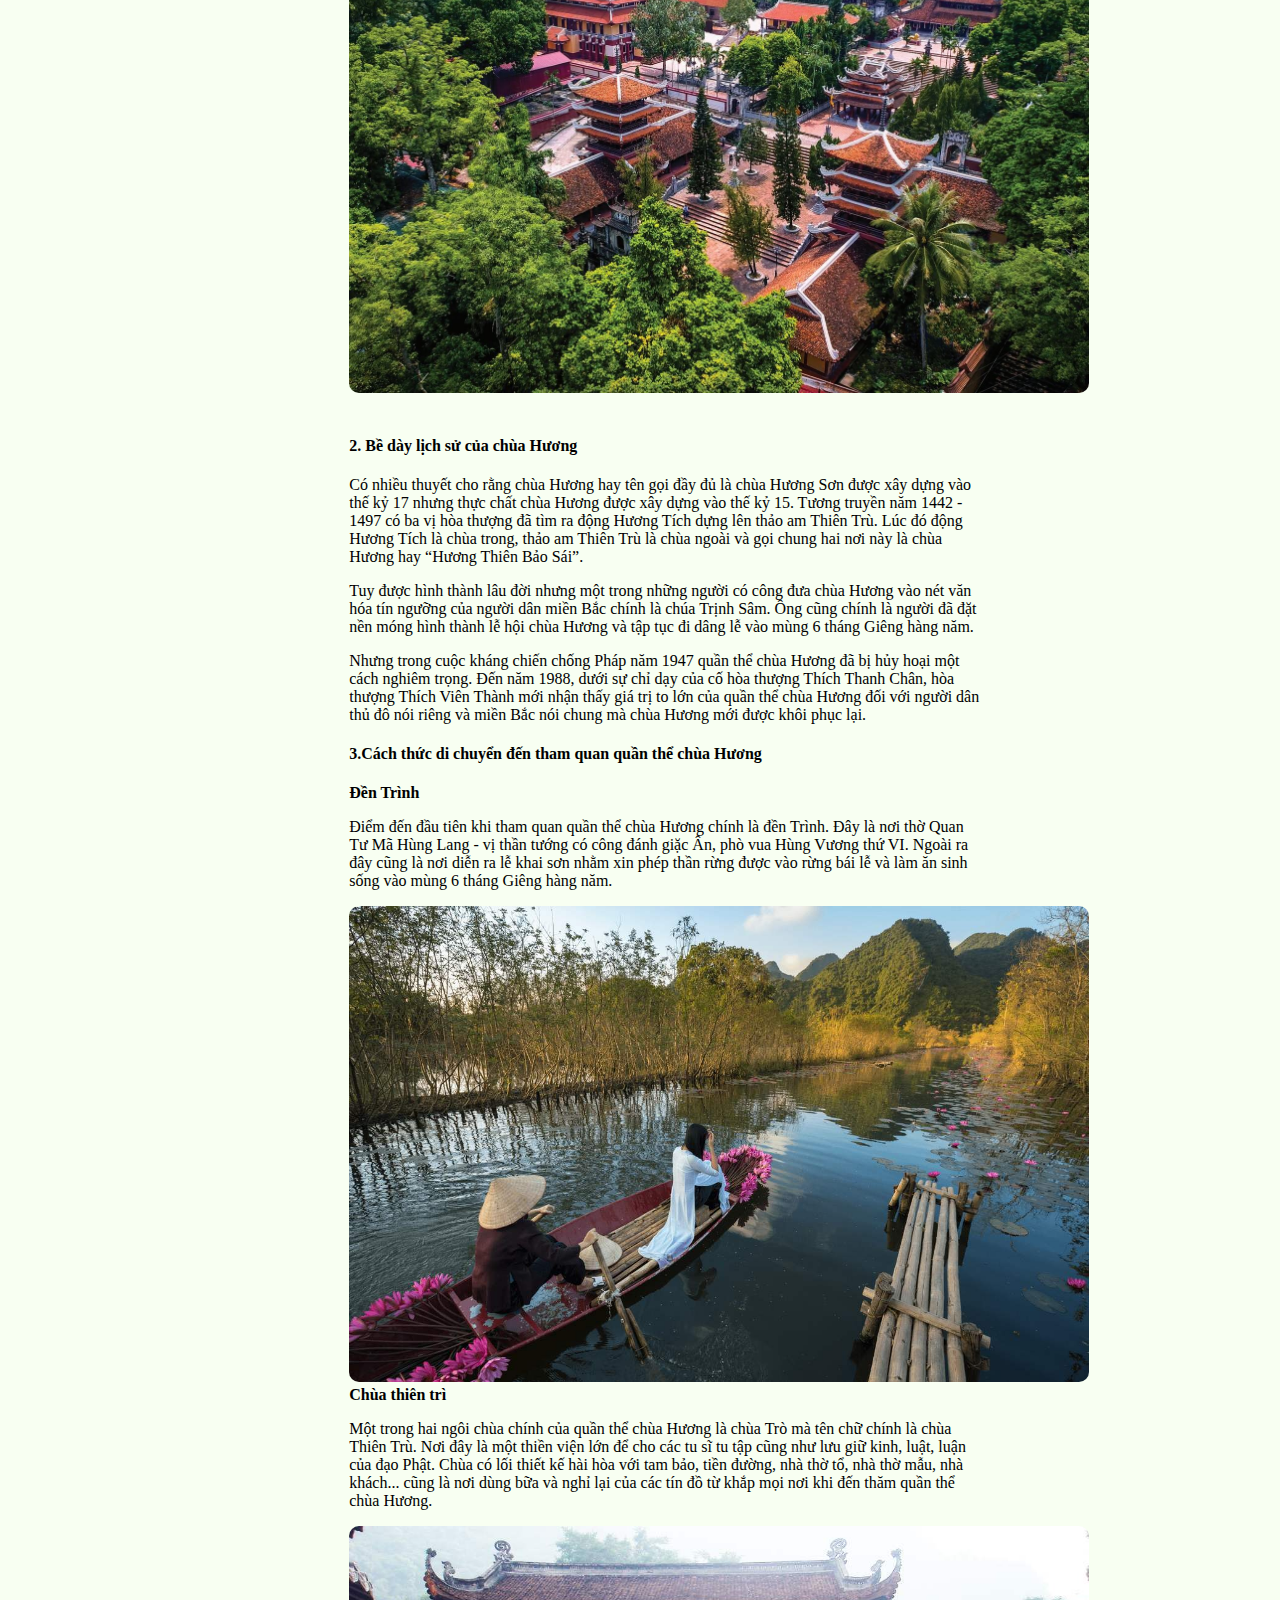
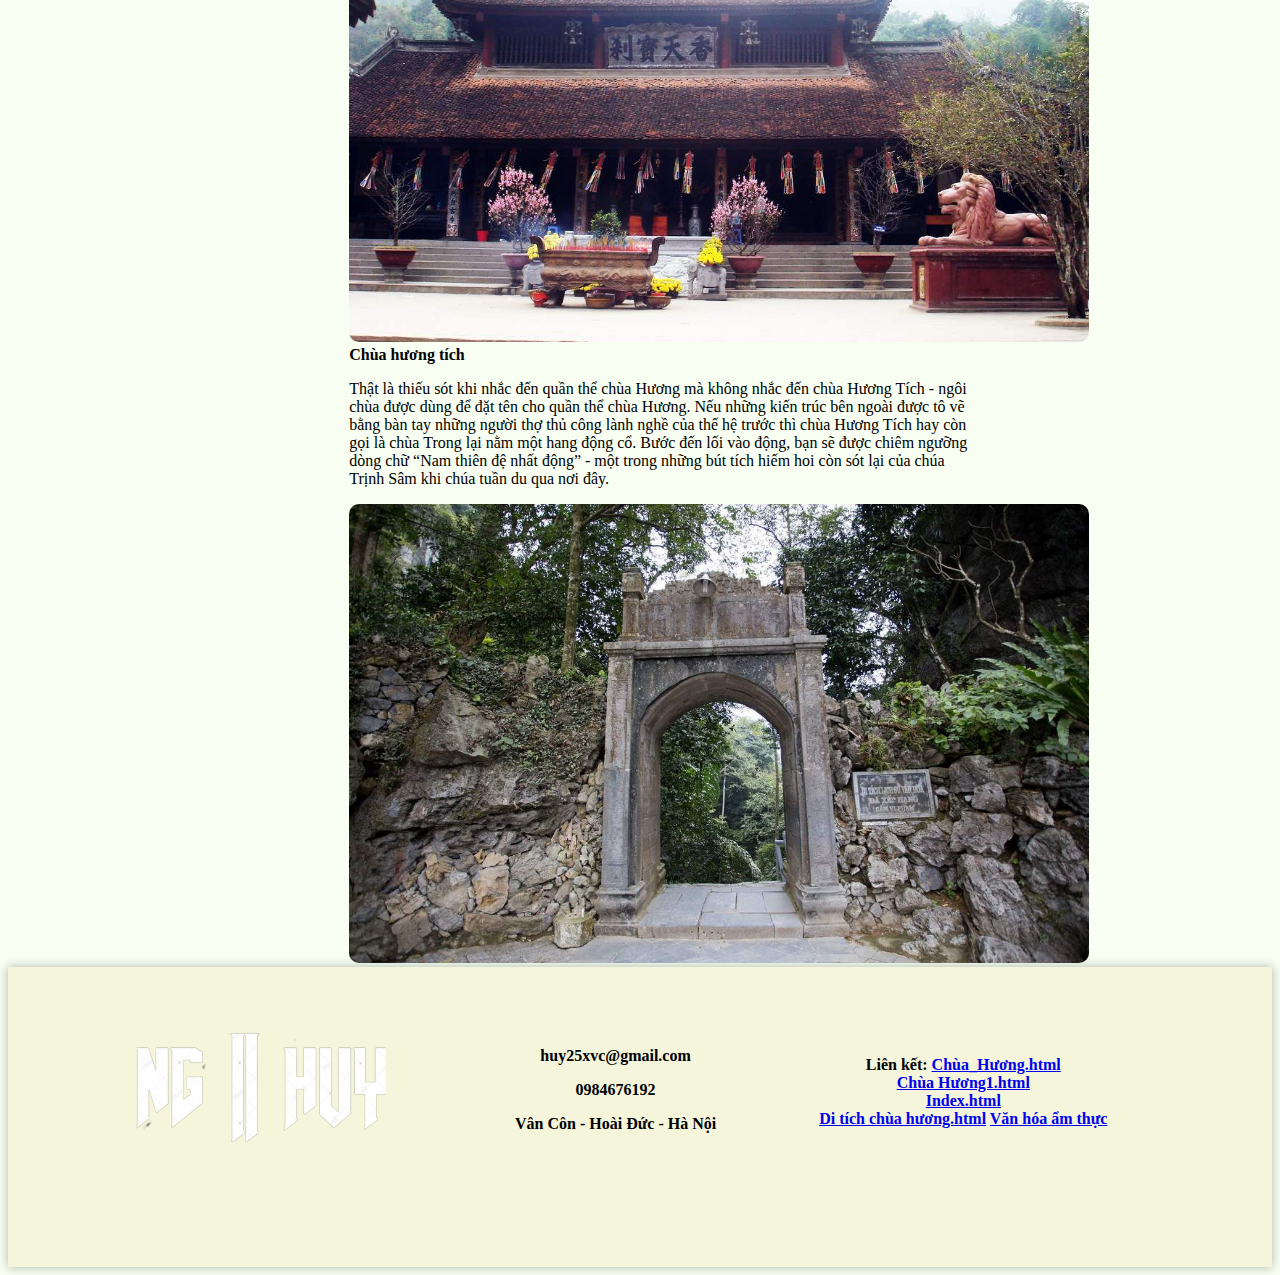
<file: lich-su-chua-huong.html>
<!DOCTYPE html>
<html lang="en">
<head>
    <meta charset="UTF-8">
    <meta name="viewport" content="width=device-width, initial-scale=1.0">
    <title>Lịch sử chùa Hương</title>
    <link rel="stylesheet" href="./Lich-su-chua-huong.css">
</head>
<body>
    <img src="./1673940584_hinh-anh-chua-huong(6).jpg" width="100%" height="500px">
    <table class="z1">
        <div class="z2">
            <p id="A1">Lịch sử Chùa Hương</p><br>
            <p>Khám phá chùa Hương - Một trong những ngôi chùa lâu đời</p>
        </div>
        <div class="z3">
            <h1 id="#C1">Lịch sử ra đời</h1>
            <p>Chùa Hương có lịch sử từ thế kỷ 15, được xây dựng với quy mô chính vào khoảng cuối thế kỷ 17, sau đó bị hủy hoại trong chiến tranh Đông Dương năm 1947 rồi được phục dựng lại từ năm 1989 bởi Hòa thượng Thích Viên Thành dưới sự chỉ dạy của cố Hoà thượng Thích Thanh Chân.</p>
            <q>Từ xưa đến nay chùa Hương luôn là một nét độc đáo trong văn hóa tín ngưỡng của người dân miền Bắc nói chung và người dân Hà Nội nói riêng. Đây cũng là địa điểm thu hút nhiều người dân khắp mọi miền cả nước đến tham quan và dâng lễ đặc biệt là vào mùa lễ hội.</q>
            <h2>Tổng quan về chùa Hương - Ngôi chùa nổi tiếng bậc nhất đất Hà Nội xưa và nay</h2><br>
            <h1 id="#C2">Khám phá truyền thống</h1>
            <h4>1. Đôi nét về chùa Hương</h4>
            <p>Nếu bạn chọn đò là phương tiện tham quan chùa Hương thì bạn sẽ phải trả vé thắng cảnh là 80.000 VNĐ/khách và vé đò là 50.000 VNĐ/khách cho tuyến đền Trình - chùa Thiên Trù - động Hương Tích.</p>
            <p>Nếu bạn muốn đi theo tuyến Tuyết Sơn, Long Vân thì giá đò là 35.000 VNĐ/người.</p>
            <p>Giá vé cáp treo: 120.000 VNĐ/vé 1 chiều, 180.000 VNĐ/vé khứ hồi đối với người lớn; 90.000 VNĐ/vé 1 chiều, 120.000 VNĐ/vé khứ hồi đối với trẻ em cao dưới 1.2m.</p>
            <p>Việt Nam là một trong những quốc gia với nhiều văn hóa tín ngưỡng khác nhau đặc biệt là Phật giáo. Nhắc tới Phật giáo Việt Nam không thể không kể đến hàng loạt các ngôi chùa có lịch sử rất lâu đời như Linh Quy Pháp Ấn, chùa Thiên Mụ,... và không thể không nói tới chùa Hương. Chùa Hương được tọa lạc ven bờ sông Đáy thuộc xã Hương Sơn, huyện Đức Mỹ cách trung tâm thành phố Hà Nội 65km. Đây là một quần thể chùa mang trong mình nét đẹp xưa cũ cũng như nhiều giá trị lịch sử, văn hóa và tín ngưỡng của người dân miền Bắc.</p>
            <img src="./a111.jpg" width="740px"><br><br>
            <h4>2. Bề dày lịch sử của chùa Hương </h4>
            <p>Có nhiều thuyết cho rằng chùa Hương hay tên gọi đầy đủ là chùa Hương Sơn được xây dựng vào thế kỷ 17 nhưng thực chất chùa Hương được xây dựng vào thế kỷ 15. Tương truyền năm 1442 - 1497 có ba vị hòa thượng đã tìm ra động Hương Tích dựng lên thảo am Thiên Trù. Lúc đó động Hương Tích là chùa trong, thảo am Thiên Trù là chùa ngoài và gọi chung hai nơi này là chùa Hương hay <q>Hương Thiên Bảo Sái</q>.</p>
            <p>Tuy được hình thành lâu đời nhưng một trong những người có công đưa chùa Hương vào nét văn hóa tín ngưỡng của người dân miền Bắc chính là chúa Trịnh Sâm. Ông cũng chính là người đã đặt nền móng hình thành lễ hội chùa Hương và tập tục đi dâng lễ vào mùng 6 tháng Giêng hàng năm.</p>
            <p>Nhưng trong cuộc kháng chiến chống Pháp năm 1947 quần thể chùa Hương đã bị hủy hoại một cách nghiêm trọng. Đến năm 1988, dưới sự chỉ dạy của cố hòa thượng Thích Thanh Chân, hòa thượng Thích Viên Thành mới nhận thấy giá trị to lớn của quần thể chùa Hương đối với người dân thủ đô nói riêng và miền Bắc nói chung mà chùa Hương mới được khôi phục lại.</p>
            <h4>3.Cách thức di chuyển đến tham quan quần thể chùa Hương</h4>
            <b>Đền Trình</b><br>
            <p>Điểm đến đầu tiên khi tham quan quần thể chùa Hương chính là đền Trình. Đây là nơi thờ Quan Tư Mã Hùng Lang - vị thần tướng có công đánh giặc Ân, phò vua Hùng Vương thứ VI. Ngoài ra đây cũng là nơi diễn ra lễ khai sơn nhằm xin phép thần rừng được vào rừng bái lễ và làm ăn sinh sống vào mùng 6 tháng Giêng hàng năm.</p>
            <img src="./aaa1.png" width="740px"><br>
            <b>Chùa thiên trì</b><br>
            <p>Một trong hai ngôi chùa chính của quần thể chùa Hương là chùa Trò mà tên chữ chính là chùa Thiên Trù. Nơi đây là một thiền viện lớn để cho các tu sĩ tu tập cũng như lưu giữ kinh, luật, luận của đạo Phật. Chùa có lối thiết kế hài hòa với tam bảo, tiền đường, nhà thờ tổ, nhà thờ mẫu, nhà khách... cũng là nơi dùng bữa và nghỉ lại của các tín đồ từ khắp mọi nơi khi đến thăm quần thể chùa Hương. </p>
            <img src="./kham-pha-chua-huong-mot-trong-nhung-ngoi-chua-co-lich-su-lau-doi-nhat-tai-ha-noi-05-1639362568.jpg" width="740px"><br>
            <b>Chùa hương tích</b><br>
            <p>Thật là thiếu sót khi nhắc đến quần thể chùa Hương mà không nhắc đến chùa Hương Tích - ngôi chùa được dùng để đặt tên cho quần thể chùa Hương. Nếu những kiến trúc bên ngoài được tô vẽ bằng bàn tay những người thợ thủ công lành nghề của thế hệ trước thì chùa Hương Tích hay còn gọi là chùa Trong lại nằm một hang động cổ. Bước đến lối vào động, bạn sẽ được chiêm ngưỡng dòng chữ “Nam thiên đệ nhất động” - một trong những bút tích hiếm hoi còn sót lại của chúa Trịnh Sâm khi chúa tuần du qua nơi đây. </p>
            <img src="./kham-pha-chua-huong-mot-trong-nhung-ngoi-chua-co-lich-su-lau-doi-nhat-tai-ha-noi-06-1639362568.jpg" width="740px"><br>
        </div>
        
    </table>
<footer>
            <div class="box">
              <table>
                  <tr>
                      <th class="box1">
                          <img src="./logo.jpg" width="500px">
                      </th>
                      <th class="w">
                          <p class="v1"><i class="fas fa-envelope"></i> huy25xvc@gmail.com</p>
                          <p class="v2"><i class="fas fa-phone"></i> 0984676192</p>
                          <p class="v3"><i class="fas fa-map-marker-alt"></i> Vân Côn - Hoài Đức - Hà Nội</p>
                      </th>
                      <th class="k">Liên kết: <a href="./Chua-huong.html">Chùa_Hương.html</a><br>
                          <a href="./Chua-huong1.html">Chùa Hương1.html</a><br>
                          <a href="./index.html">Index.html</a><br>
                          <a href="./Di-tich-chua-huong.html">Di tích chùa hương.html</a>
                          <a href="./Van-Hoa-Am-Thuc.html">Văn hóa ẩm thực</a>
                      </th>
                  </tr>
              </table>
          </div>
          </footer>
</body>
</html>
</file>
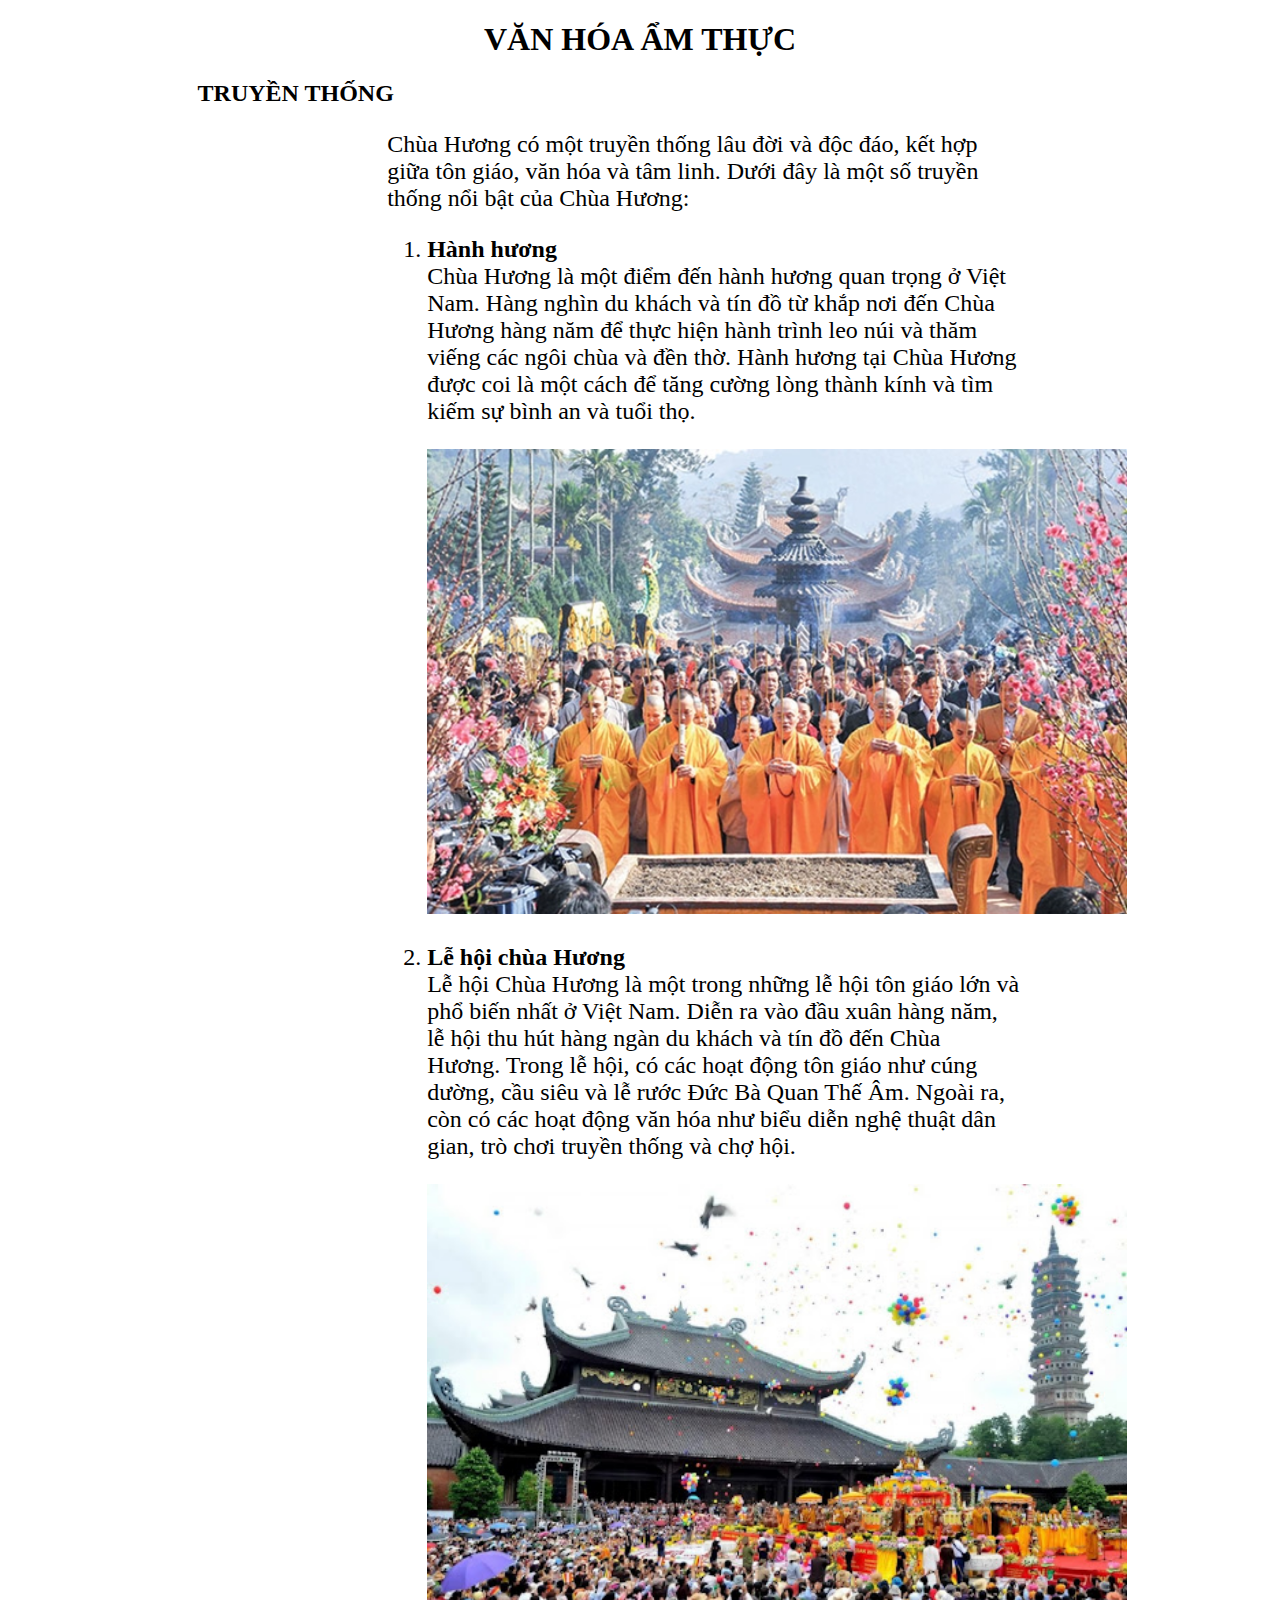
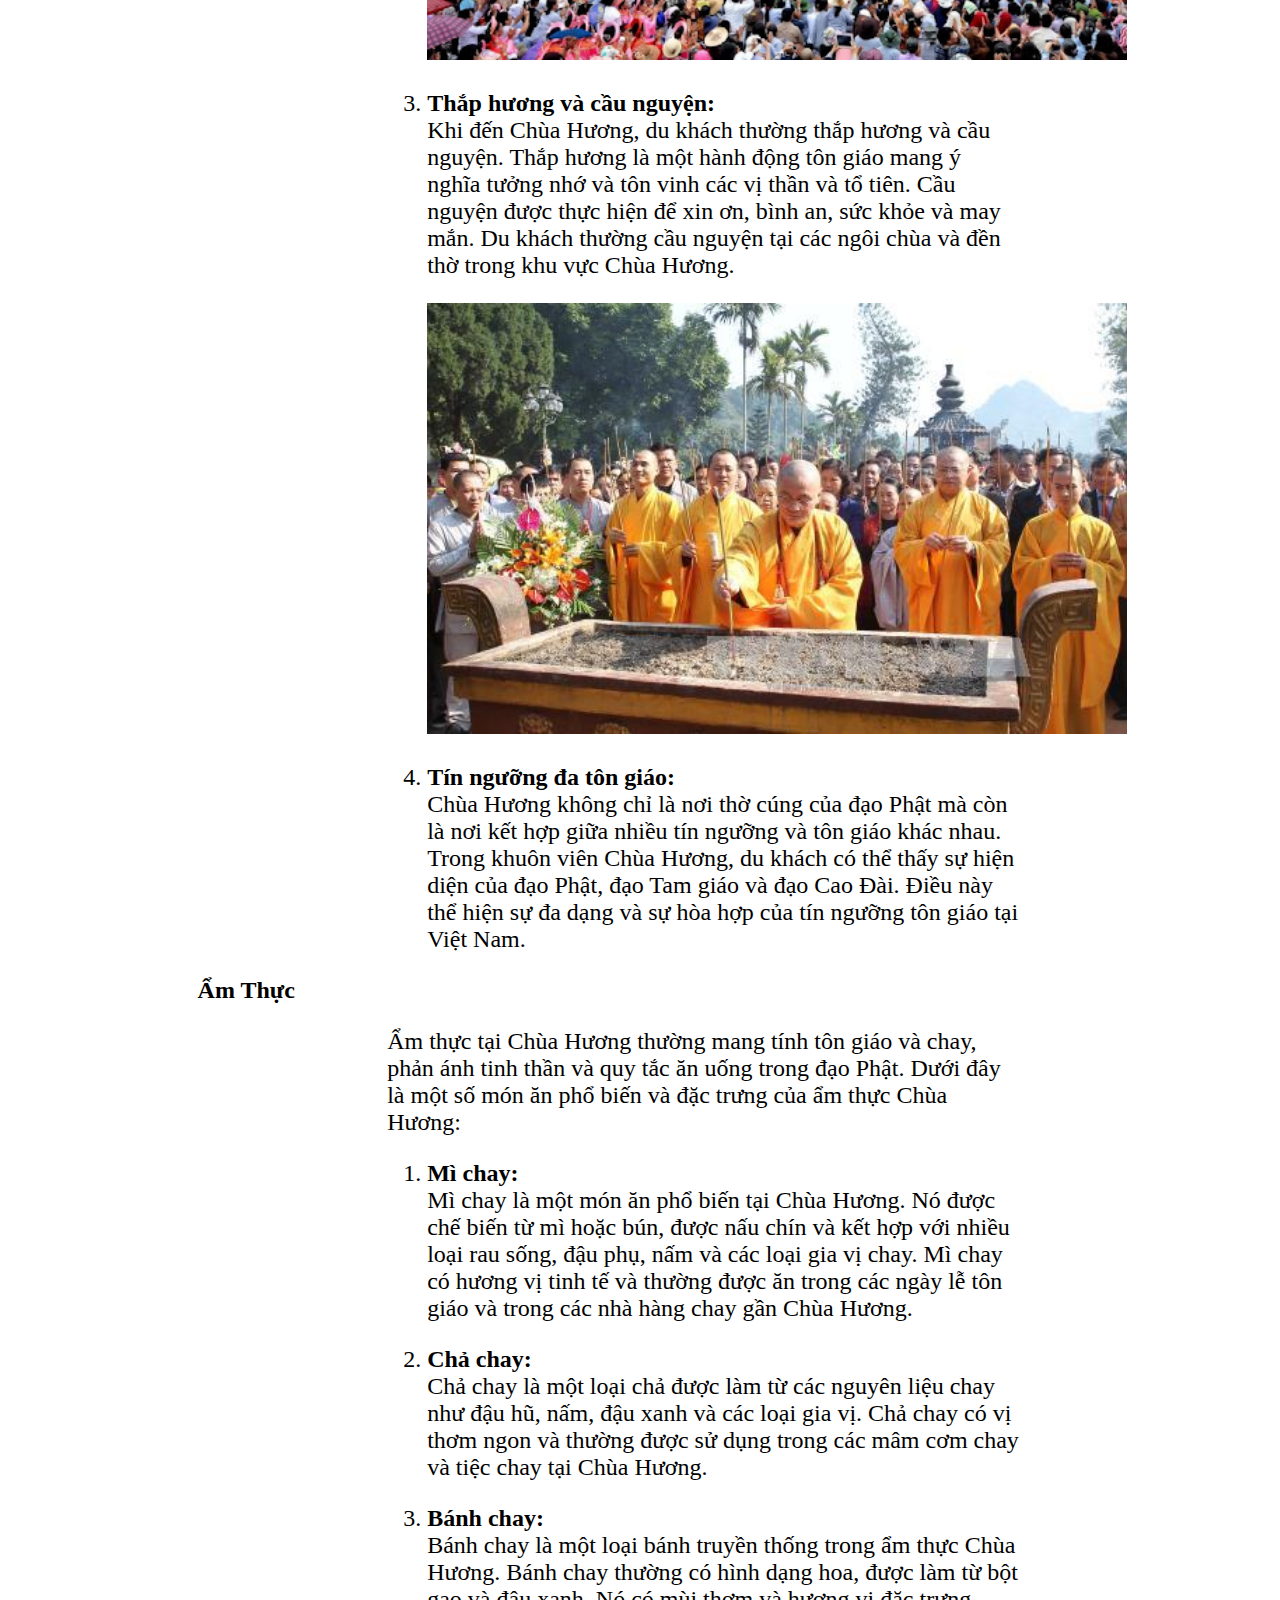
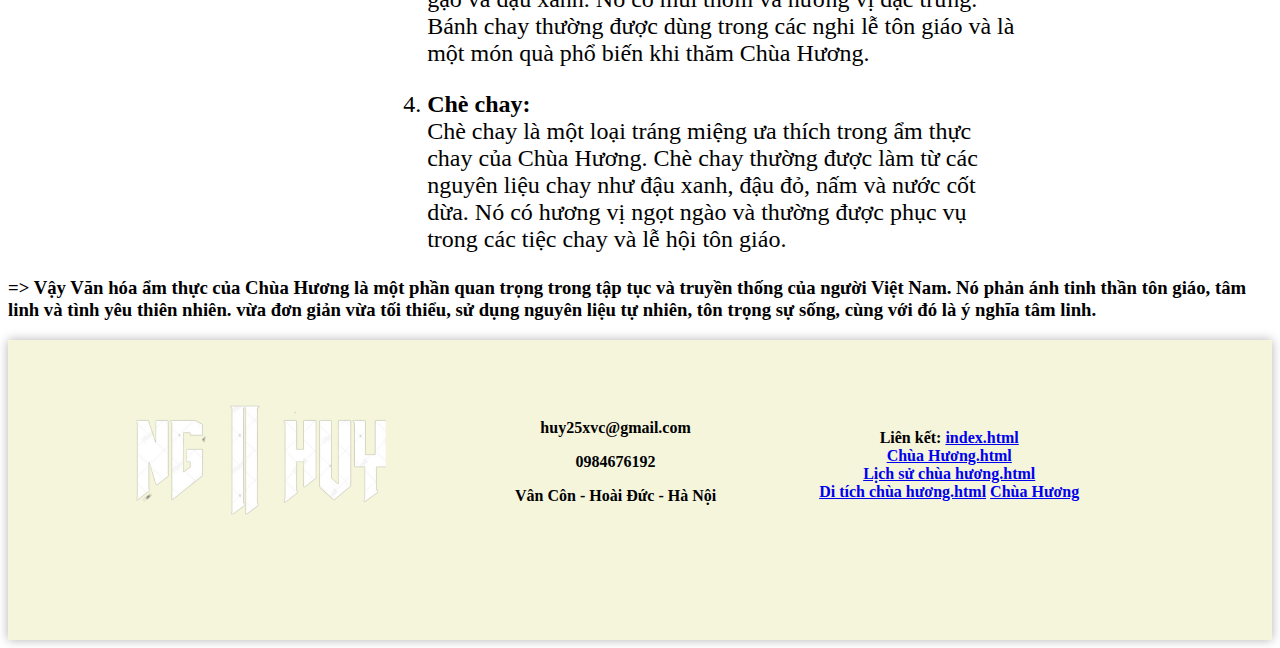
<file: Van-Hoa-Am-Thuc.html>
<!DOCTYPE html>
<html lang="en">
<head>
    <meta charset="UTF-8">
    <meta name="viewport" content="width=device-width, initial-scale=1.0">
    <title>Văn Hóa - Ẩm Thực</title>
    <link rel="stylesheet" href="./Van-am.css">
</head>
<body>
    <h1 id="AT1" align="center">VĂN HÓA ẨM THỰC</h1>
    <div class="TT">
        <h2>TRUYỀN THỐNG</h2>
    </div>
        <div class="tt">
            <p>Chùa Hương có một truyền thống lâu đời và độc đáo, kết hợp giữa tôn giáo, văn hóa và tâm linh. Dưới đây là một số truyền thống nổi bật của Chùa Hương:</p>
            <ol start="1">
                <li><p><b>Hành hương</b><br>Chùa Hương là một điểm đến hành hương quan trọng ở Việt Nam. Hàng nghìn du khách và tín đồ từ khắp nơi đến Chùa Hương hàng năm để thực hiện hành trình leo núi và thăm viếng các ngôi chùa và đền thờ. Hành hương tại Chùa Hương được coi là một cách để tăng cường lòng thành kính và tìm kiếm sự bình an và tuổi thọ.</p>
                <img src="./hanh-huong.jpg" alt="hành hương" width="700px"><br>
                </li>
                <li><p><b>Lễ hội chùa Hương</b><br>Lễ hội Chùa Hương là một trong những lễ hội tôn giáo lớn và phổ biến nhất ở Việt Nam. Diễn ra vào đầu xuân hàng năm, lễ hội thu hút hàng ngàn du khách và tín đồ đến Chùa Hương. Trong lễ hội, có các hoạt động tôn giáo như cúng dường, cầu siêu và lễ rước Đức Bà Quan Thế Âm. Ngoài ra, còn có các hoạt động văn hóa như biểu diễn nghệ thuật dân gian, trò chơi truyền thống và chợ hội.</p>
                <img src="./le-hoi-chua-huong.jpg" alt="lễ hội chùa hương" width="700px"><br>
                </li>
                <li><p><b>Thắp hương và cầu nguyện:</b><br>Khi đến Chùa Hương, du khách thường thắp hương và cầu nguyện. Thắp hương là một hành động tôn giáo mang ý nghĩa tưởng nhớ và tôn vinh các vị thần và tổ tiên. Cầu nguyện được thực hiện để xin ơn, bình an, sức khỏe và may mắn. Du khách thường cầu nguyện tại các ngôi chùa và đền thờ trong khu vực Chùa Hương.</p>
                <img src="./thap-huong-cau-nguyen.jpg" alt="thắp hương và cầu nguyện" width="700px"><br>
                </li>
                <li><p><b>Tín ngưỡng đa tôn giáo:</b><br>Chùa Hương không chỉ là nơi thờ cúng của đạo Phật mà còn là nơi kết hợp giữa nhiều tín ngưỡng và tôn giáo khác nhau. Trong khuôn viên Chùa Hương, du khách có thể thấy sự hiện diện của đạo Phật, đạo Tam giáo và đạo Cao Đài. Điều này thể hiện sự đa dạng và sự hòa hợp của tín ngưỡng tôn giáo tại Việt Nam.

                </p>
            </li>
            </ol>
        </div>
    <div class="AT">
        <h2>Ẩm Thực</h2>
    </div>
    <div class="at">
        <p>Ẩm thực tại Chùa Hương thường mang tính tôn giáo và chay, phản ánh tinh thần và quy tắc ăn uống trong đạo Phật. Dưới đây là một số món ăn phổ biến và đặc trưng của ẩm thực Chùa Hương:</p>
        <ol start="1">
            <li><p><b>Mì chay:</b><br> Mì chay là một món ăn phổ biến tại Chùa Hương. Nó được chế biến từ mì hoặc bún, được nấu chín và kết hợp với nhiều loại rau sống, đậu phụ, nấm và các loại gia vị chay. Mì chay có hương vị tinh tế và thường được ăn trong các ngày lễ tôn giáo và trong các nhà hàng chay gần Chùa Hương.</p>
            </li>
            <li><p><b>Chả chay:</b><br>Chả chay là một loại chả được làm từ các nguyên liệu chay như đậu hũ, nấm, đậu xanh và các loại gia vị. Chả chay có vị thơm ngon và thường được sử dụng trong các mâm cơm chay và tiệc chay tại Chùa Hương.</p></li>
            <li><p><b>Bánh chay:</b><br>Bánh chay là một loại bánh truyền thống trong ẩm thực Chùa Hương. Bánh chay thường có hình dạng hoa, được làm từ bột gạo và đậu xanh. Nó có mùi thơm và hương vị đặc trưng. Bánh chay thường được dùng trong các nghi lễ tôn giáo và là một món quà phổ biến khi thăm Chùa Hương.</p></li>
            <li><p><b>Chè chay:</b><br>Chè chay là một loại tráng miệng ưa thích trong ẩm thực chay của Chùa Hương. Chè chay thường được làm từ các nguyên liệu chay như đậu xanh, đậu đỏ, nấm và nước cốt dừa. Nó có hương vị ngọt ngào và thường được phục vụ trong các tiệc chay và lễ hội tôn giáo.</p></li>
        </ol>
    </div>
    <h3>=> Vậy Văn hóa ẩm thực của Chùa Hương là một phần quan trọng trong tập tục và truyền thống của người Việt Nam. Nó phản ánh tinh thần tôn giáo, tâm linh và tình yêu thiên nhiên.
        vừa đơn giản vừa tối thiểu, sử dụng nguyên liệu tự nhiên, tôn trọng sự sống, cùng với đó là ý nghĩa tâm linh.
    </h3>
    <footer>
        <div class="box">
            <table>
                <tr>
                    <th class="box1">
                        <img src="./logo.jpg" width="500px">
                    </th>
                    <th class="w">
                        <p class="v1"><i class="fas fa-envelope"></i> huy25xvc@gmail.com</p>
                        <p class="v2"><i class="fas fa-phone"></i> 0984676192</p>
                        <p class="v3"><i class="fas fa-map-marker-alt"></i> Vân Côn - Hoài Đức - Hà Nội</p>
                    </th>
                    <th class="k">Liên kết: <a href="./index.html">index.html</a><br>
                        <a href="./Chua-huong1.html">Chùa Hương.html</a><br>
                        <a href="./lich-su-chua-huong.html">Lịch sử chùa hương.html</a><br>
                        <a href="./Di-tich-chua-huong.html">Di tích chùa hương.html</a>
                        <a href="./Chua-huong.html">Chùa Hương </a>
                    </th>
                </tr>
            </table>
        </div>
    </footer>
</body>
</html>
</file>
<file: 1771020357.css>
*{box-sizing: border-box;
    padding: 0px;
    text-decoration: none;
    list-style: none;
    
    }
    .menu {
      background-color: #fff;
      border: 1px solid #ccc;
      border-radius: 10px;
      box-shadow: 0 2px 6px rgba(0, 0, 0, 0.686);
    }
    
    .menu ul {
      list-style: none;
      padding: 0;
      margin: 0;
    }
    
    .menu li {
      position: relative;
      display: inline-block;
      padding: 10px 20px;
      background-color: #fff;
      color: #ff3434;
      transition: background-color 0.3s;
      border-radius: 10px;
    }
    
    .menu li:hover {
      background-color: #eee;
    }
    
    .menu a {
      color: inherit;
      text-decoration: none;
    }
    
    .menu .submenu {
      position: absolute;
      top: 100%;
      left: 0;
      display: none;
      background-color: #eee;
      border-radius: 10px;
      padding: 10px;
      box-shadow: 0 2px 6px rgba(255, 184, 184, 0.721);
    }
    
    .menu li:hover .submenu {
      display: block;
    }
    
    .menu .submenu li {
      display: block;
    }
    
    .menu .submenu a {
      padding: 10px 20px;
      color: #333;
      transition: background-color 0.3s;
    }
    .menu .submenu1 {
      position: absolute;
      top: 100%;
      left: 0;
      display: none;
      background-color: rgba(238, 238, 238, 0.686)fff;
      border-radius: 10px;
      padding: 10px;
      box-shadow: 0 2px 6px rgba(80, 75, 75, 0.71);
    }
    
    .menu li:hover .submenu1 {
      display: block;
    }
    
    .menu .submenu1 li {
      display: block;
    }
    
    .menu .submenu1 a {
      padding: 10px 20px;
      color: #333;
      transition: background-color 0.3s;
    }
    
    
    
    .menu .submenu2 {
      position: absolute;
      top: 100%;
      left: 0;
      display: none;
      background-color: #ffffffa9;
      border-radius: 10px;
      padding: 10px;
      box-shadow: 0 2px 6px rgb(255, 174, 174);
    }
    
    .menu li:hover .submenu2 {
      display: block;
    }
    
    .menu .submenu2 li {
      display: block;
    }
    
    .menu .submenu2 a {
      padding: 10px 20px;
      color: #333;
      transition: background-color 0.3s;
    }
    
    .Chuahuong{margin-left: 20px;}
    .Lichsuchuahuong{margin-left: 20px;}
    .Sukienchuahuong{margin-left: 20px;}
    .container{
        display: flex;
        align-items: top;
        margin: 20px 15px 20px 15px;
        cursor: pointer;
        transition: transform 0.3s ease-in-out;
    }
    .caption{
        display: inline;
        margin-left: 5px;   
    }
    .container:hover{transform: scale(1.1);}
    .caps{transform: rotate(180deg)}
    .basic_information{text-align: center;}
    .box {
      width: 100%;
      height: 300px;
      box-shadow: 0 0 10px rgba(0, 0, 0, 0.3);
      background-color: beige;
    }
    
    .box1{float: right;}
    
    .k{padding: 30px 20px 25px 100px;}
    .list{text-align: left;}
</file>
<file: Chua-huong.css>
body{background-color: rgba(255, 224, 168, 0.823);}
.input-bar {
    border: 1px solid #ccc;
      border-radius: 10px;
      padding: 10px;
    width: 500px;
    height: 15px;
  }
  .container{border: 0px solid black;
    padding: 20px;
    display: inline-block;}
    .caps{
    font-size: 58px;
    font-weight: bold;
}
  .chu{
    max-width: 800px;
    margin: 0 auto;
    padding-left: 195px;
    margin-left: 5px;
    font-family:Arial, Helvetica, sans-serif;
  }
.image-container{
    width: 300px;
    height: 400px;
    overflow: hidden;

}
.image-container img{
    width: 100%;
    height: auto;
}
.b p{display: inline-block;
width: 90%;
text-align: center;}


.b{
    overflow: hidden;
}
.zoomable{
    transition: transform 0.3s;
    margin-top: -4%;
}
.zoomable:hover{
    transform: scale(1.1);
}
.zoomable1{
    transition: transform 0.3s;
    margin-top: -20%;
}
.zoomable1:hover{
    transform: scale(1.1);
}
.zoomable2{
    transition: transform 0.3s;
}
.zoomable2:hover{
    transform: scale(1.1);
}

    .gril-container{
        display: grid; 
        grid-template-columns: repeat(auto-fill,minmax(300px,1fr));
        grid-gap: 1em;
    }
    .Localtion-listing{position: relative;
    }
    .Localtion-image{line-height: 0px;
    overflow: hidden;
    }
    .Localtion-image img{
        filter: blur(0px);
        transition: filter 0.20s ease-in-out;
        transform: scale(1.1);
    }
    .Localtion-title{
        font-size: 20px;
        font-weight: bold;
        text-decoration: none;
        z-index: 1;
        position: absolute;
        height: 100%; width: 100%;
        top: 0; left: 0;
        opacity: 0;
        transition: opacity .5s;
background-color: rgba(23, 0, 90, 0.4);
color: white;
display: flex;
justify-content: center;
align-items: center;
}
.Localtion-listing:hover .Localtion-title{
    opacity: 1;
}
 .Localtion-listing:hover .Localtion-image{
filter:  blur(2px);
}
.Localtion-image img{filter: blur(3px);}
.box {
    width: 100%;
    height: 300px;
    box-shadow: 0 0 10px rgba(0, 0, 0, 0.3);
  }

.box1{float: right;}

.k{padding: 30px 20px 25px 100px;}
.list{text-align: left;}
</file>
<file: Chua-huong1.css>
body{background-color: rgb(255, 236, 177);}
.c1{font-family: Arial, Helvetica, sans-serif;
    padding-left: 20%;
max-width: 50%;}
.d1{
font-size: 38px;
font-weight: bold;
padding-left: 20%;}
.font_size{font-size: 24px;}
.font{font-size: 13.5px;}
.font1{font-size: 24px;}
.box {
    width: 100%;
    height: 150px;
    box-shadow: 0 0 10px rgba(0, 0, 0, 0.3);
  }
.menu {
  background-color: #fff;
  border: 0px solid #ccc;

  box-shadow: 0 0px 0px rgba(255, 255, 255, 0.686);
}

.menu ul {
  list-style: none;
  padding: 0;
  margin: 0;
}

.menu li {
  position: relative;
  display: inline-block;
  padding: 10px 20px;
  background-color: #fff;
  color: #000000;
  transition: background-color 0.3s;

}

.menu li:hover {
  background-color: #eee;
}

.menu a {
  color: inherit;
  text-decoration: none;
}
</file>
<file: Di-tich.css>
.k2{text-align: center;}
.k3{padding-left: 27%;
max-width: 50%;}
.box {
    width: 100%;
    height: 300px;
    box-shadow: 0 0 10px rgba(0, 0, 0, 0.3);
    background-color: beige;
  }
  
  .box1{float: right;}
  
  .k{padding: 30px 20px 25px 100px;}
  .list{text-align: left;}
</file>
<file: Lich-su-chua-huong.css>
body{background-color: rgb(248, 255, 242);}
.z1{padding-left: 20%;
max-width: 50%;}
.z2{font-size: 38px;
font-family: Arial, Helvetica, sans-serif;
text-align: center;
}
.z3{padding-left: 27%;
max-width: 50%;
font-size: 16px;}
img{border-radius: 10px;}
.box {
width: 100%;
height: 300px;
box-shadow: 0 0 10px rgba(0, 0, 0, 0.3);
background-color: beige;
}

.box1{float: right;}

.k{padding: 30px 20px 25px 100px;}
.list{text-align: left;}
</file>
<file: Van-am.css>
.TT{padding-left: 15%;}
.tt{font-size: 24px;
    padding-left: 30%;
max-width: 50%;}
.AT{padding-left: 15%;}
.at{font-size: 24px;
padding-left: 30%;
max-width: 50%;}
.box {
    width: 100%;
    height: 300px;
    box-shadow: 0 0 10px rgba(0, 0, 0, 0.3);
    background-color: beige;
  }
  
  .box1{float: right;}
  
  .k{padding: 30px 20px 25px 100px;}
  .list{text-align: left;}
</file>
